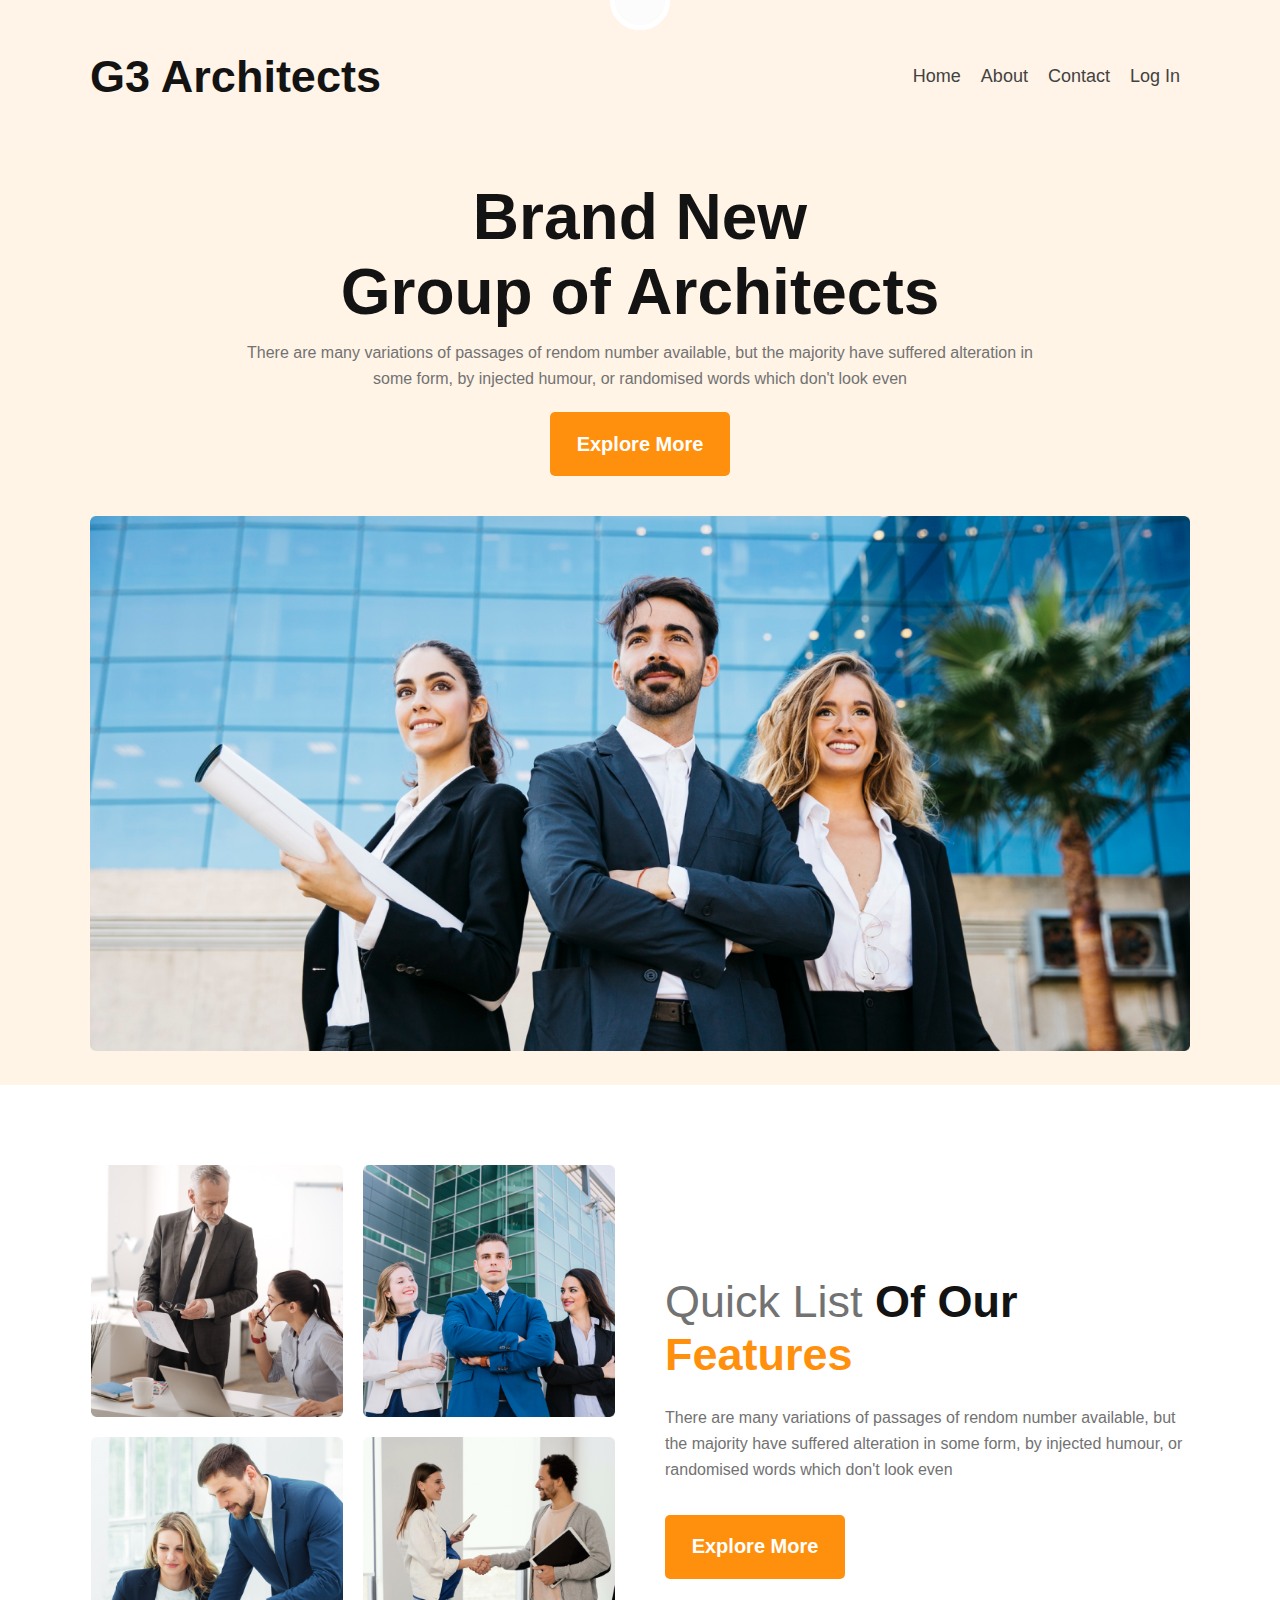
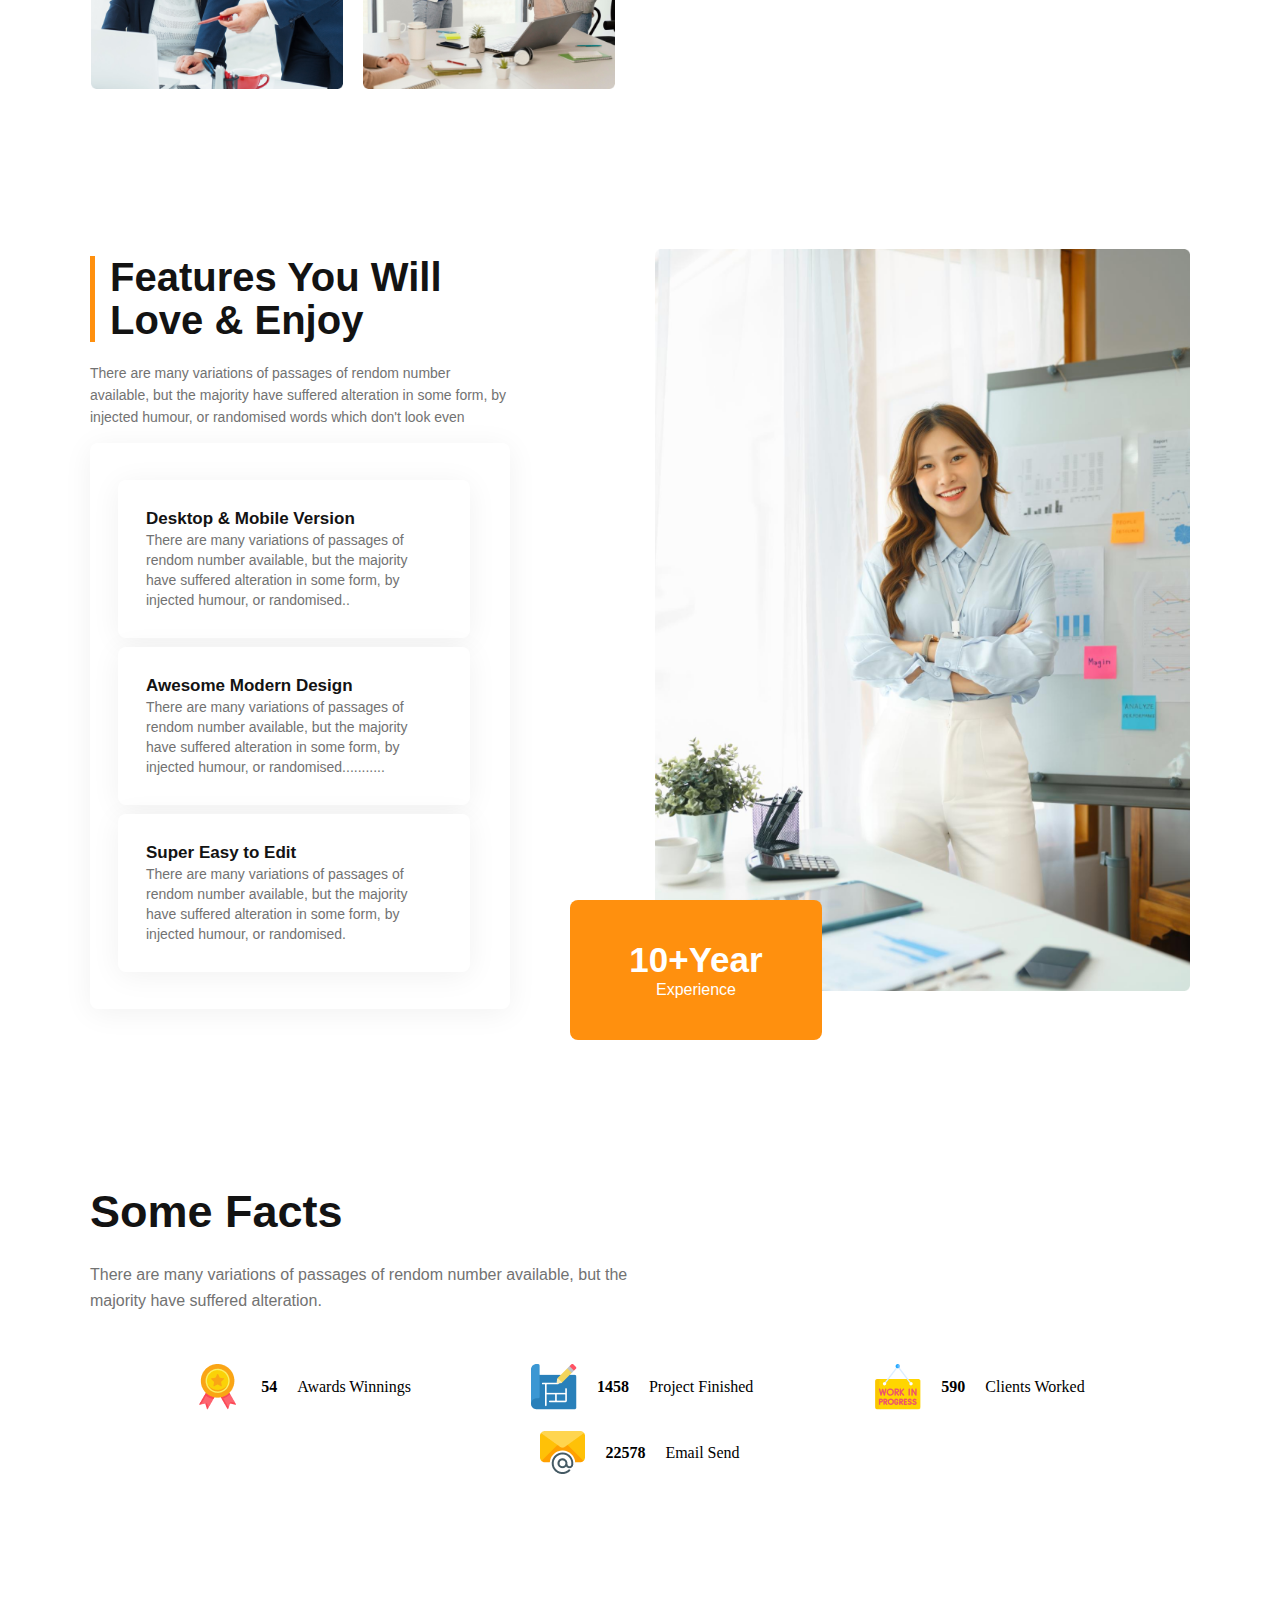
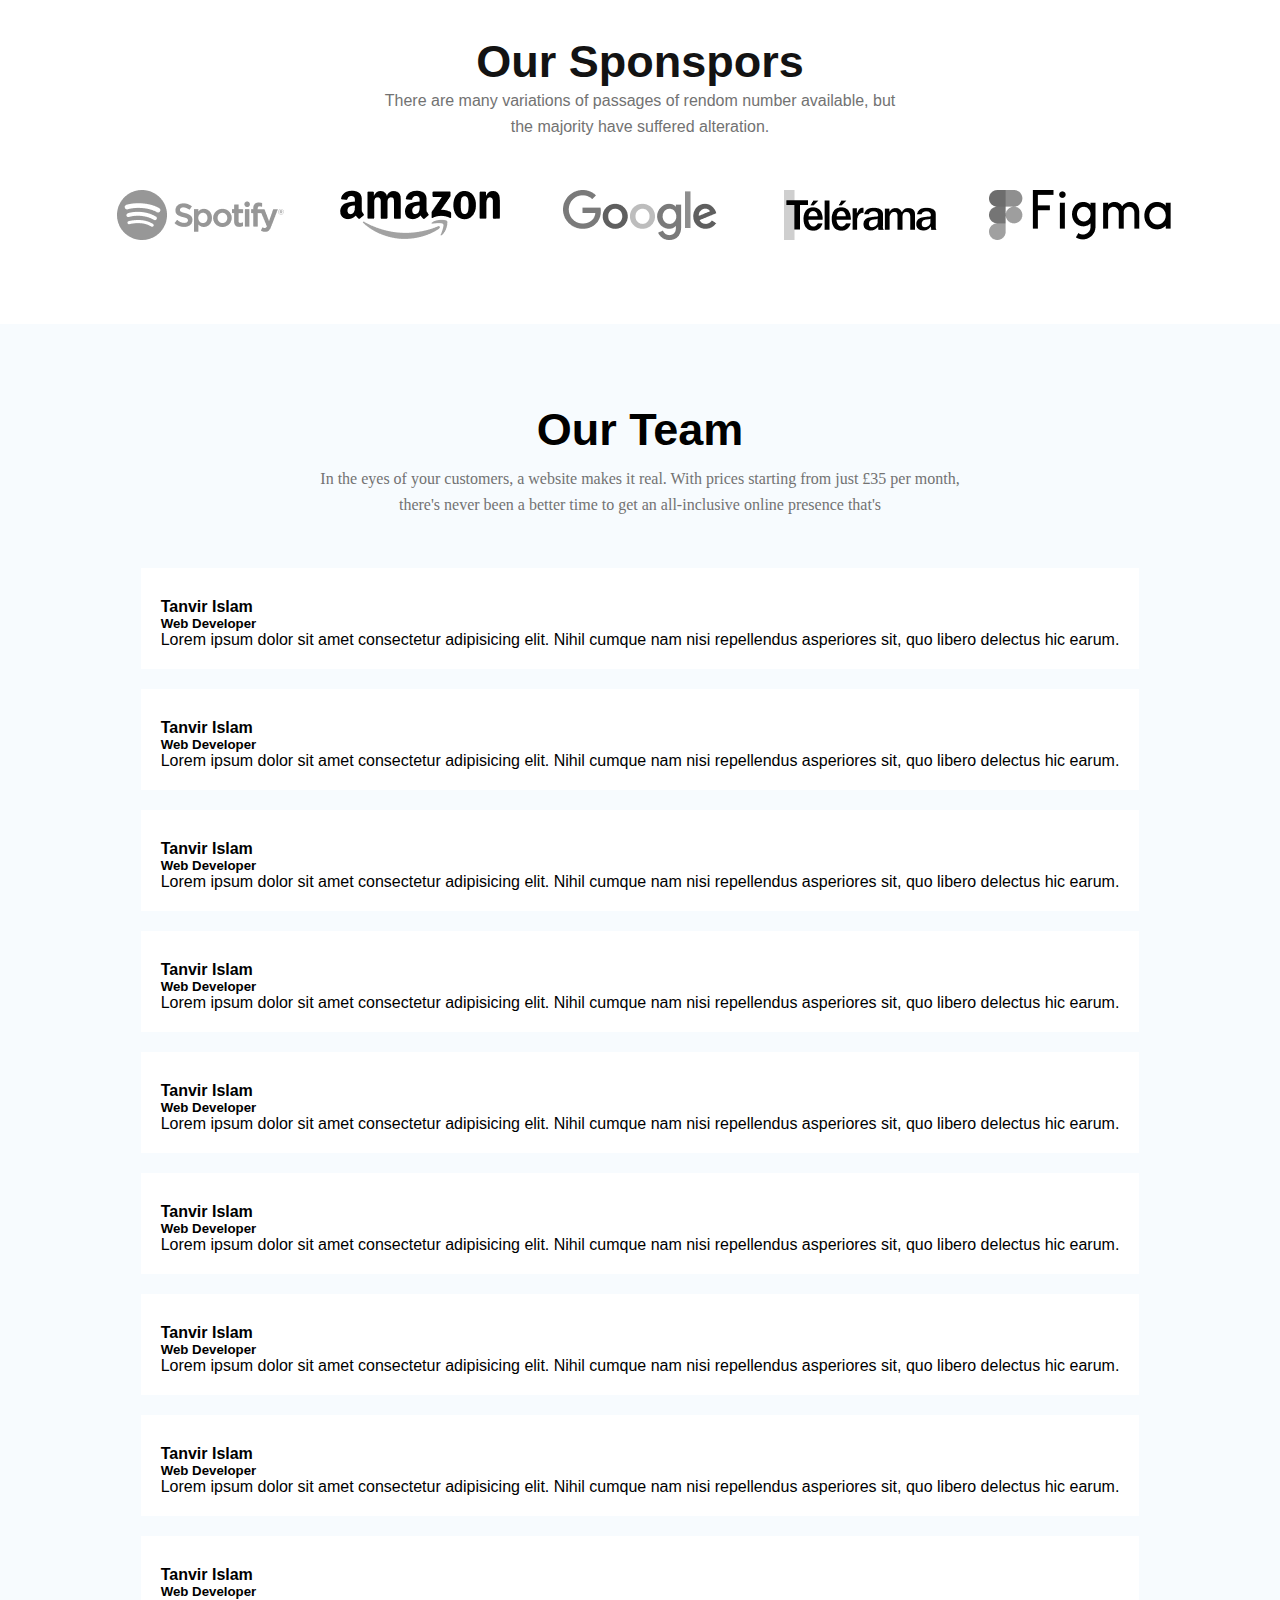
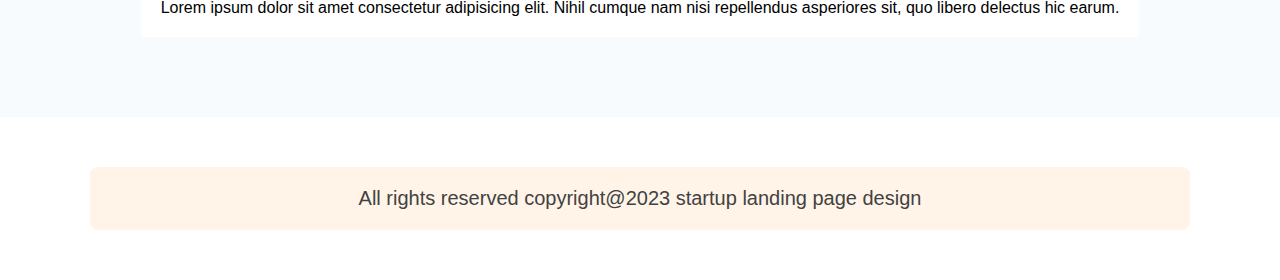
<file: index.html>
<!DOCTYPE html>
<html lang="en">
<head>
    <meta charset="UTF-8">
    <meta http-equiv="X-UA-Compatible" content="IE=edge">
    <meta name="viewport" content="width=device-width, initial-scale=1.0">
    <title>g3-architects-Tanvir</title>
    <link rel="stylesheet" href="./style/style.css">
    <link rel="shortcut icon" href="./images/4593852.png" type="image/x-icon">
</head>
<body>
    <nav>
        <div class="container">
      <div class="nav">
       <input id="nav-check" type="checkbox">
       <div class="nav-header">
       <div class="nav-title">
        G3 Architects
       </div>
       </div>
       <div class="nav-btn">
        <label for="nav-check">
            <span></span>
            <span></span>
            <span></span>
        </label>
       </div>
       <div class="nav-links">
     <a href="#">Home</a><a href="#">About</a><a href="#">Contact</a><a href="#">Log In</a>
       </div>
      </div>
        </div>
    </nav>
    <header id="header_section">
    <div class="container">
   <div class="">
 <h2>Brand New <br> Group of Architects </h2>
 <p>There are many variations of passages of rendom number available, but the majority have suffered
    alteration in <br>
    some form, by injected humour, or randomised words which don't look even</p>
    <button>Explore More</button>
    <img src="./images/banner.png" alt="">
   </div>
    </div>
    </header>
    <section id="quick_list">
    <div class="container quick_list_contents">
   <div class="ql-left">
    <div class="ql_img_card">
   <img src="./images/team1.png" alt="">
    </div>
    <div class="ql_img_card">
    <img src="./images/team2.png" alt="">
    </div>
    <div class="ql_img_card">
   <img src="./images/team3.png" alt="">
    </div>
    <div class="ql_img_card">
    <img src="./images/team4.png" alt="">
    </div>
   </div>
   <div class="ql-right">
   <h2 class="ql_title">
      <span>Quick List</span><span> Of Our</span><span><br>Features</span>
   </h2>
   <p class="ql_des">
    There are many variations of passages of rendom number available, but the majority have
    suffered alteration in some form, by injected humour, or randomised words which don't look even
   </p>
   <button class="ql_btn">Explore More</button>
   </div>
    </div>
    </section>
    <section id="features_section">
      <div class="container">
      <div class="features_contents">
      <div class="feat_left">
       <div class="feat_hadeline">
       <h2>Features You Will <br> Love & Enjoy</h2>
       <p>
        There are many variations of passages of rendom number available, but the majority have
        suffered alteration in some form, by injected humour, or randomised words which don't look
        even
    </p>
       </div>
       <div class="feat_card">
        <div class="feat_card">
      <h5>Desktop & Mobile Version</h5>
      <p>There are many variations of passages of rendom number available, but the majority have
        suffered alteration in some form, by injected humour, or randomised..</p>
       </div>
       <div class="feat_card">
        <h5>Awesome Modern Design</h5>
     <p>There are many variations of passages of rendom number available, but the majority have
        suffered alteration in some form, by injected humour, or randomised...........</p>
       </div>
       <div class="feat_card">
        <h5>Super Easy to Edit</h5>
        <p>There are many variations of passages of rendom number available, but the majority have
            suffered alteration in some form, by injected humour, or randomised.</p>
       </div>
      </div>
      </div>
      <div class="feat_right">
      <img src="./images/architect.png" alt="">
      <button>
        <span>10+Year</span> <br> <span>Experience</span>
      </button>
      </div>
      </div>
      </div>
    </section>
    <section id="some_facts">
    <div class="container">
     <div class="some_hadeline">
        <h2>Some Facts</h2>
        <p>There are many variations of passages of rendom number available, but   the <br> majority have suffered
            alteration.</p>
     </div>
      <div class="some_cards">
        <div class="some_cards">
      <img src="./images/icons/ribon.png" alt="">
      <h4>54</h4><p>Awards Winnings</p>
      </div>
      <div class="some_cards">
      <img src="./images/icons/projects.png" alt="">
      <h4>1458</h4><p>Project Finished</p>
      </div>
      <div class="some_cards">
        <img src="./images/icons/customers.png" alt="">
        <h4>590</h4> <p>Clients Worked</p>
      </div>
      <div class="some_cards">
      <img src="./images/icons/email.png" alt="">
      <h4>22578</h4><p>Email Send</p>
      </div>
    </div>
    </div>
    </section>
    <section id="our_sponspors">
   <div class="container">
  <div  class="our_spo_hadeline">
<h2> Our Sponspors</h2>
<p>There are many variations of passages of rendom number available, but <br> the majority have suffered
    alteration.</p>
  </div>
  <div class="our_sponsor_logos">
   <div class="spons_logo">
    <img src="./images/sponsors/spotify.png" alt="">
   </div>
   <div class="spons_logo">
   <img src="./images/sponsors/amazon.png" alt="">
   </div>
   <div class="spons_logo">
   <img src="./images/sponsors/google.png" alt="">
   </div>
   <div class="spons_logo">
   <img src="./images/sponsors/telerama.png" alt="">
   </div>
   <div class="spons_logo">
   <img src="./images/sponsors/figma.png" alt="">
   </div>
  </div>
   </div>
    </section>
    <section id="our_team_section">
    <div class="container">
   <div class="our_team_headline">
   <h2>Our Team</h2>
   <p>
    In the eyes of your customers, a website makes it real. With prices starting from just £35 per
    month,
    <br>
    there's never been a better time to get an all-inclusive online presence that's
</p>
   </div>
   <div class="our_team_cards">
   <div class="Our_team_card">
    <div class="our_team_img">
    <div>
        <img src="./images/14 ()-min.jpg" alt="">
    </div>
    </div>
    <div class="our_team_des">
    <h4>Tanvir Islam</h4><h5>Web Developer</h5><p>Lorem ipsum dolor sit amet consectetur adipisicing elit. Nihil cumque nam nisi repellendus asperiores sit, quo libero delectus hic earum.</p>
    </div>
   </div>
   <div class="our_team_cards">
   <div class="Our_team_card">
    <div class="our_team_img">
    <div>
        <img src="./images/14 ()-min.jpg" alt="">
    </div>
    </div>
    <div class="our_team_des">
    <h4>Tanvir Islam</h4><h5>Web Developer</h5><p>Lorem ipsum dolor sit amet consectetur adipisicing elit. Nihil cumque nam nisi repellendus asperiores sit, quo libero delectus hic earum.</p>
    </div>
   </div>
   <div class="our_team_cards">
   <div class="Our_team_card">
    <div class="our_team_img">
    <div>
        <img src="./images/14 ()-min.jpg" alt="">
    </div>
    </div>
    <div class="our_team_des">
    <h4>Tanvir Islam</h4><h5>Web Developer</h5><p>Lorem ipsum dolor sit amet consectetur adipisicing elit. Nihil cumque nam nisi repellendus asperiores sit, quo libero delectus hic earum.</p>
    </div>
   </div>
   <div class="our_team_cards">
   <div class="Our_team_card">
    <div class="our_team_img">
    <div>
        <img src="./images/14 ()-min.jpg" alt="">
    </div>
    </div>
    <div class="our_team_des">
    <h4>Tanvir Islam</h4><h5>Web Developer</h5><p>Lorem ipsum dolor sit amet consectetur adipisicing elit. Nihil cumque nam nisi repellendus asperiores sit, quo libero delectus hic earum.</p>
    </div>
   </div>
   <div class="our_team_cards">
   <div class="Our_team_card">
    <div class="our_team_img">
    <div>
        <img src="./images/14 ()-min.jpg" alt="">
    </div>
    </div>
    <div class="our_team_des">
    <h4>Tanvir Islam</h4><h5>Web Developer</h5><p>Lorem ipsum dolor sit amet consectetur adipisicing elit. Nihil cumque nam nisi repellendus asperiores sit, quo libero delectus hic earum.</p>
    </div>
   </div>
   <div class="our_team_cards">
   <div class="Our_team_card">
    <div class="our_team_img">
    <div>
        <img src="./images/14 ()-min.jpg" alt="">
    </div>
    </div>
    <div class="our_team_des">
    <h4>Tanvir Islam</h4><h5>Web Developer</h5><p>Lorem ipsum dolor sit amet consectetur adipisicing elit. Nihil cumque nam nisi repellendus asperiores sit, quo libero delectus hic earum.</p>
    </div>
   </div>
   <div class="our_team_cards">
   <div class="Our_team_card">
    <div class="our_team_img">
    <div>
        <img src="./images/14 ()-min.jpg" alt="">
    </div>
    </div>
    <div class="our_team_des">
    <h4>Tanvir Islam</h4><h5>Web Developer</h5><p>Lorem ipsum dolor sit amet consectetur adipisicing elit. Nihil cumque nam nisi repellendus asperiores sit, quo libero delectus hic earum.</p>
    </div>
   </div>
   <div class="our_team_cards">
   <div class="Our_team_card">
    <div class="our_team_img">
    <div>
        <img src="./images/14 ()-min.jpg" alt="">
    </div>
    </div>
    <div class="our_team_des">
    <h4>Tanvir Islam</h4><h5>Web Developer</h5><p>Lorem ipsum dolor sit amet consectetur adipisicing elit. Nihil cumque nam nisi repellendus asperiores sit, quo libero delectus hic earum.</p>
    </div>
   </div>
   <div class="our_team_cards">
   <div class="Our_team_card">
    <div class="our_team_img">
    <div>
        <img src="./images/14 ()-min.jpg" alt="">
    </div>
    </div>
    <div class="our_team_des">
    <h4>Tanvir Islam</h4><h5>Web Developer</h5><p>Lorem ipsum dolor sit amet consectetur adipisicing elit. Nihil cumque nam nisi repellendus asperiores sit, quo libero delectus hic earum.</p>
    </div>
   </div>
   </div>
    </div>
    </section>
    <footer>
        <div class="container">
      <p>All rights reserved copyright@2023 startup landing page design</p>
        </div>
    </footer>
</body>
</html>
</file>
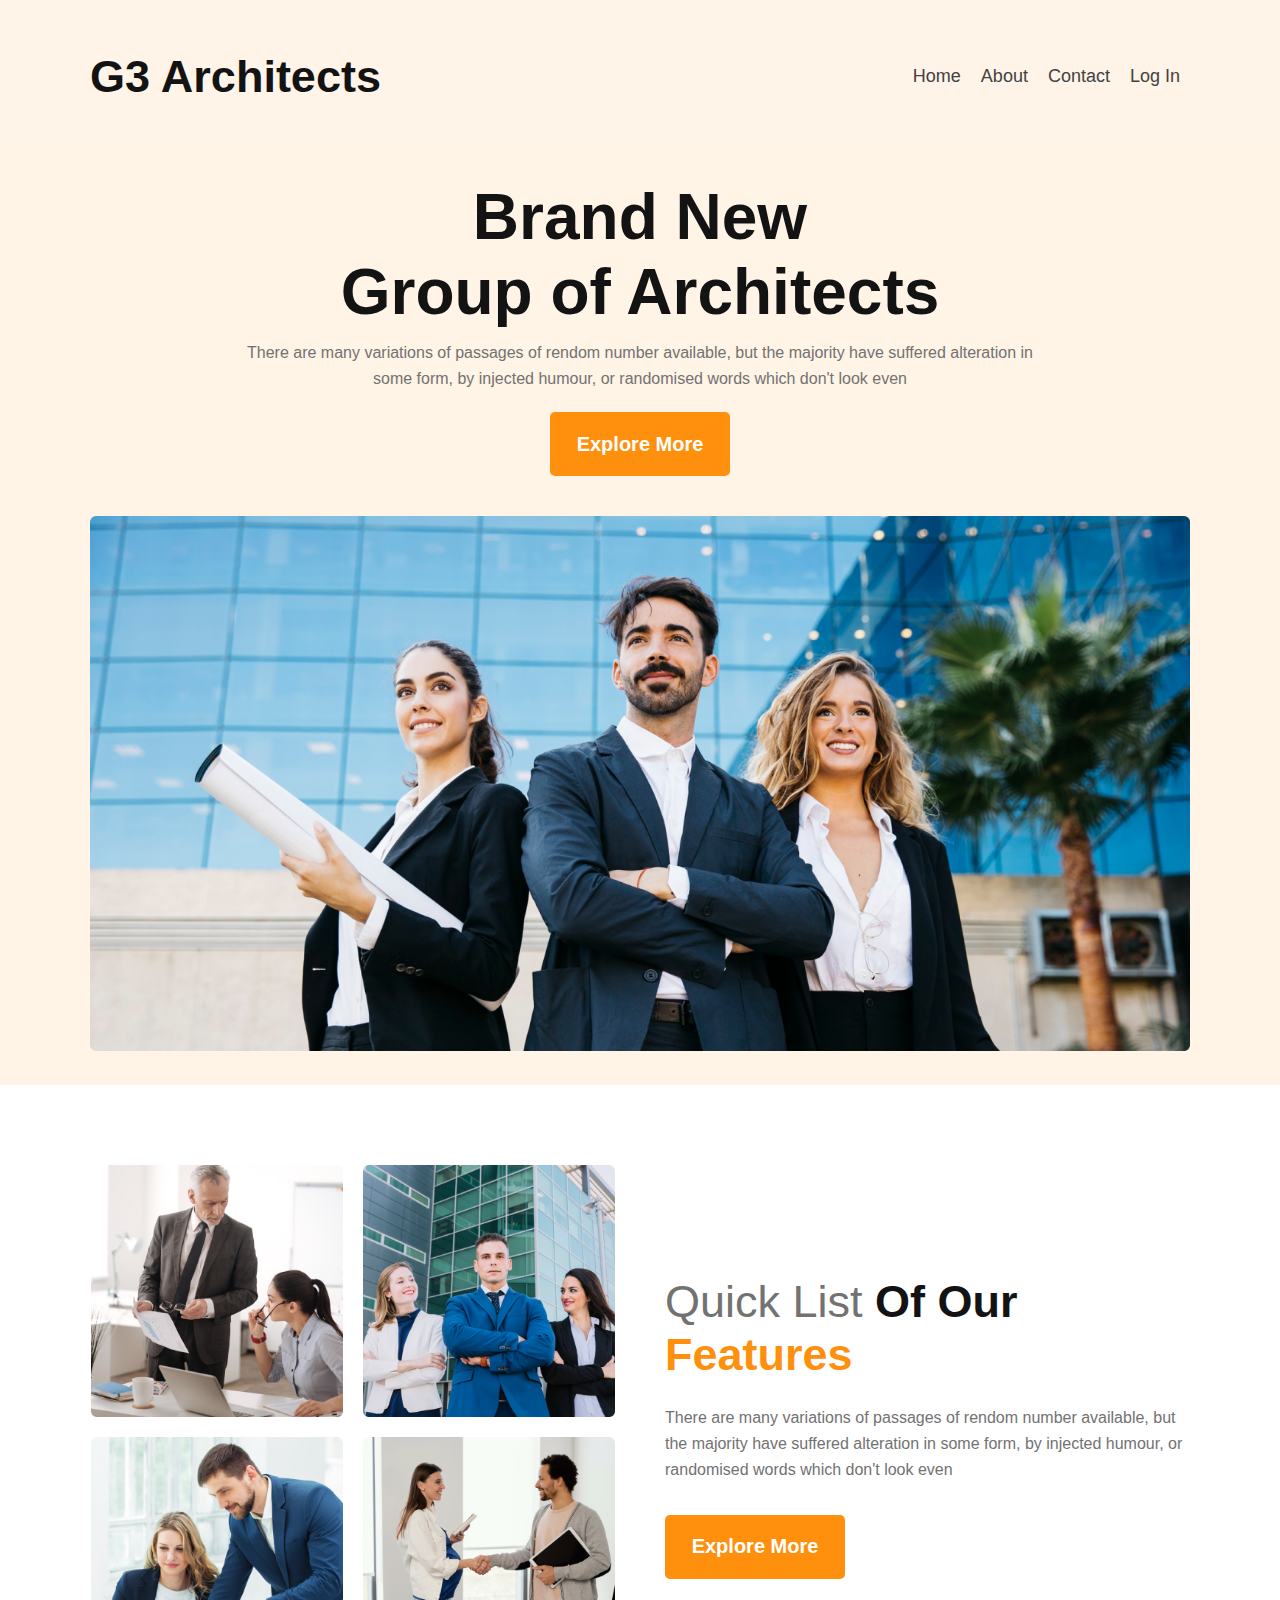
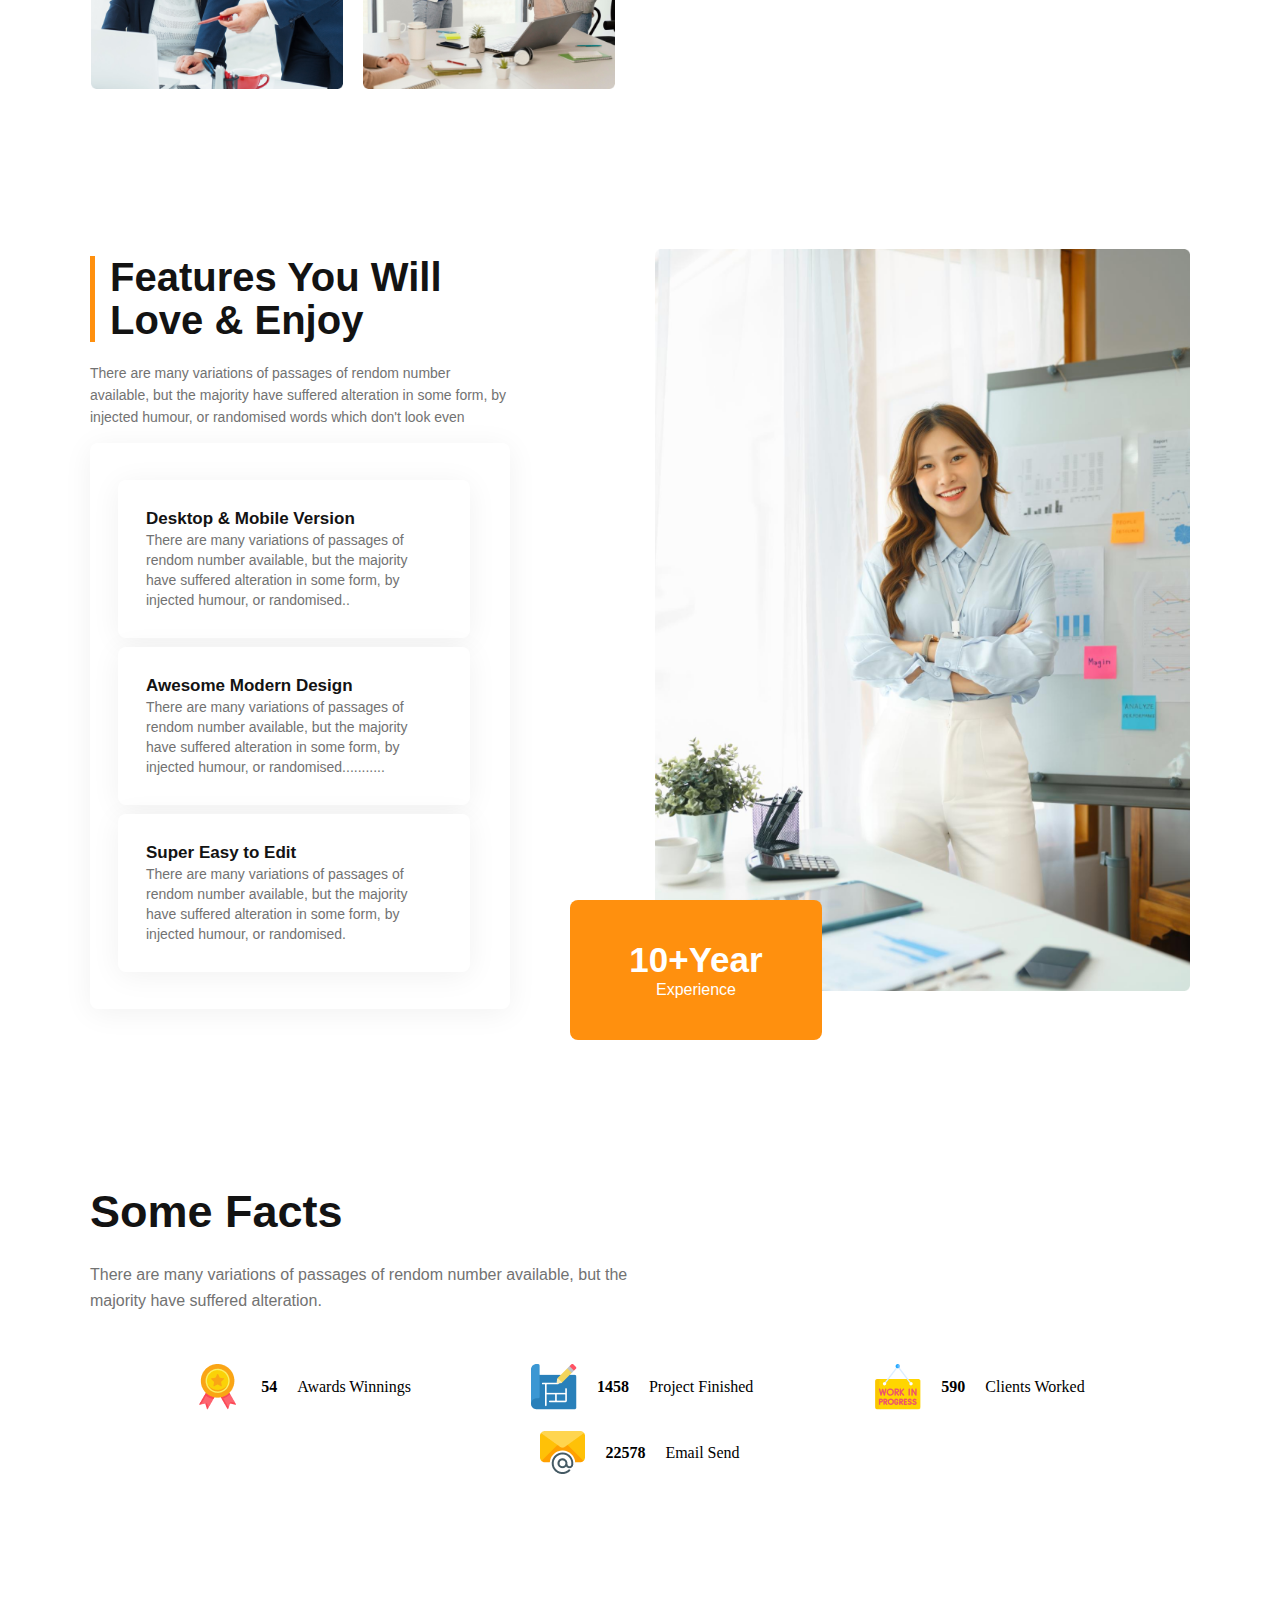
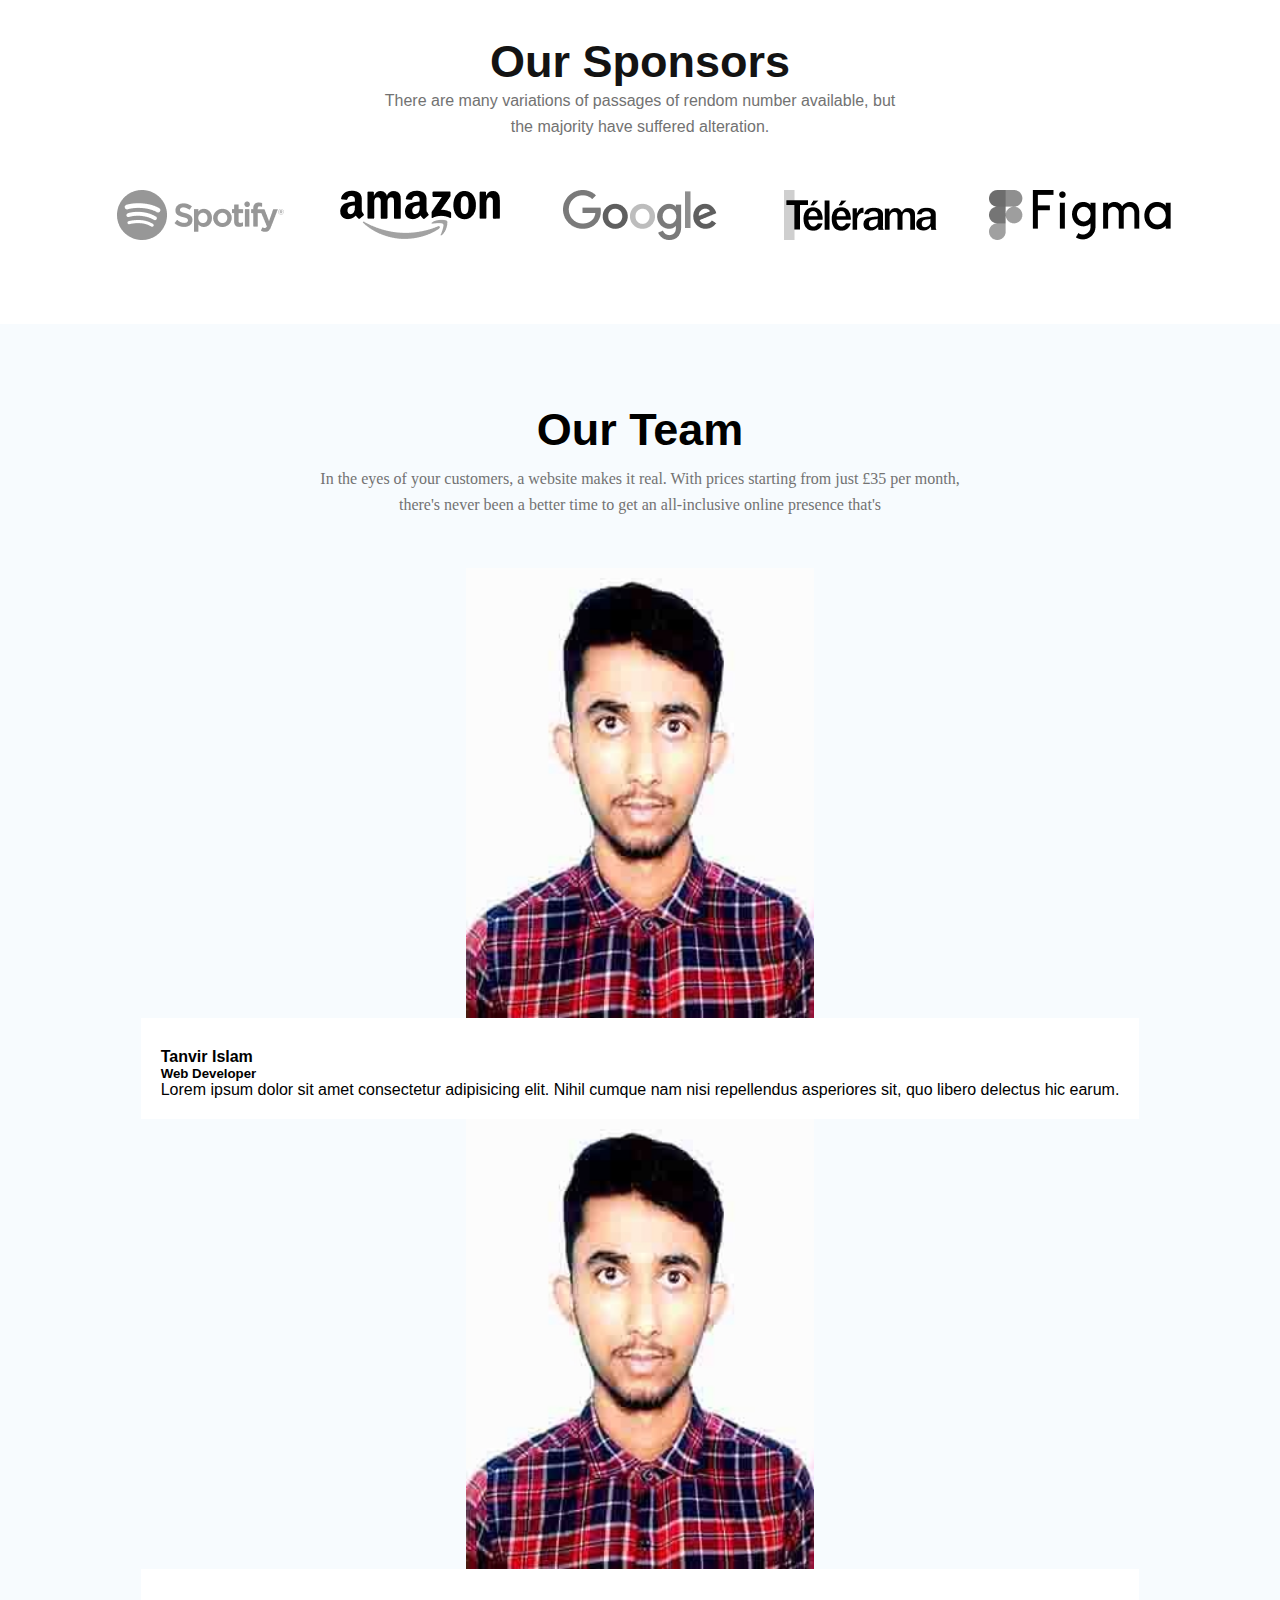
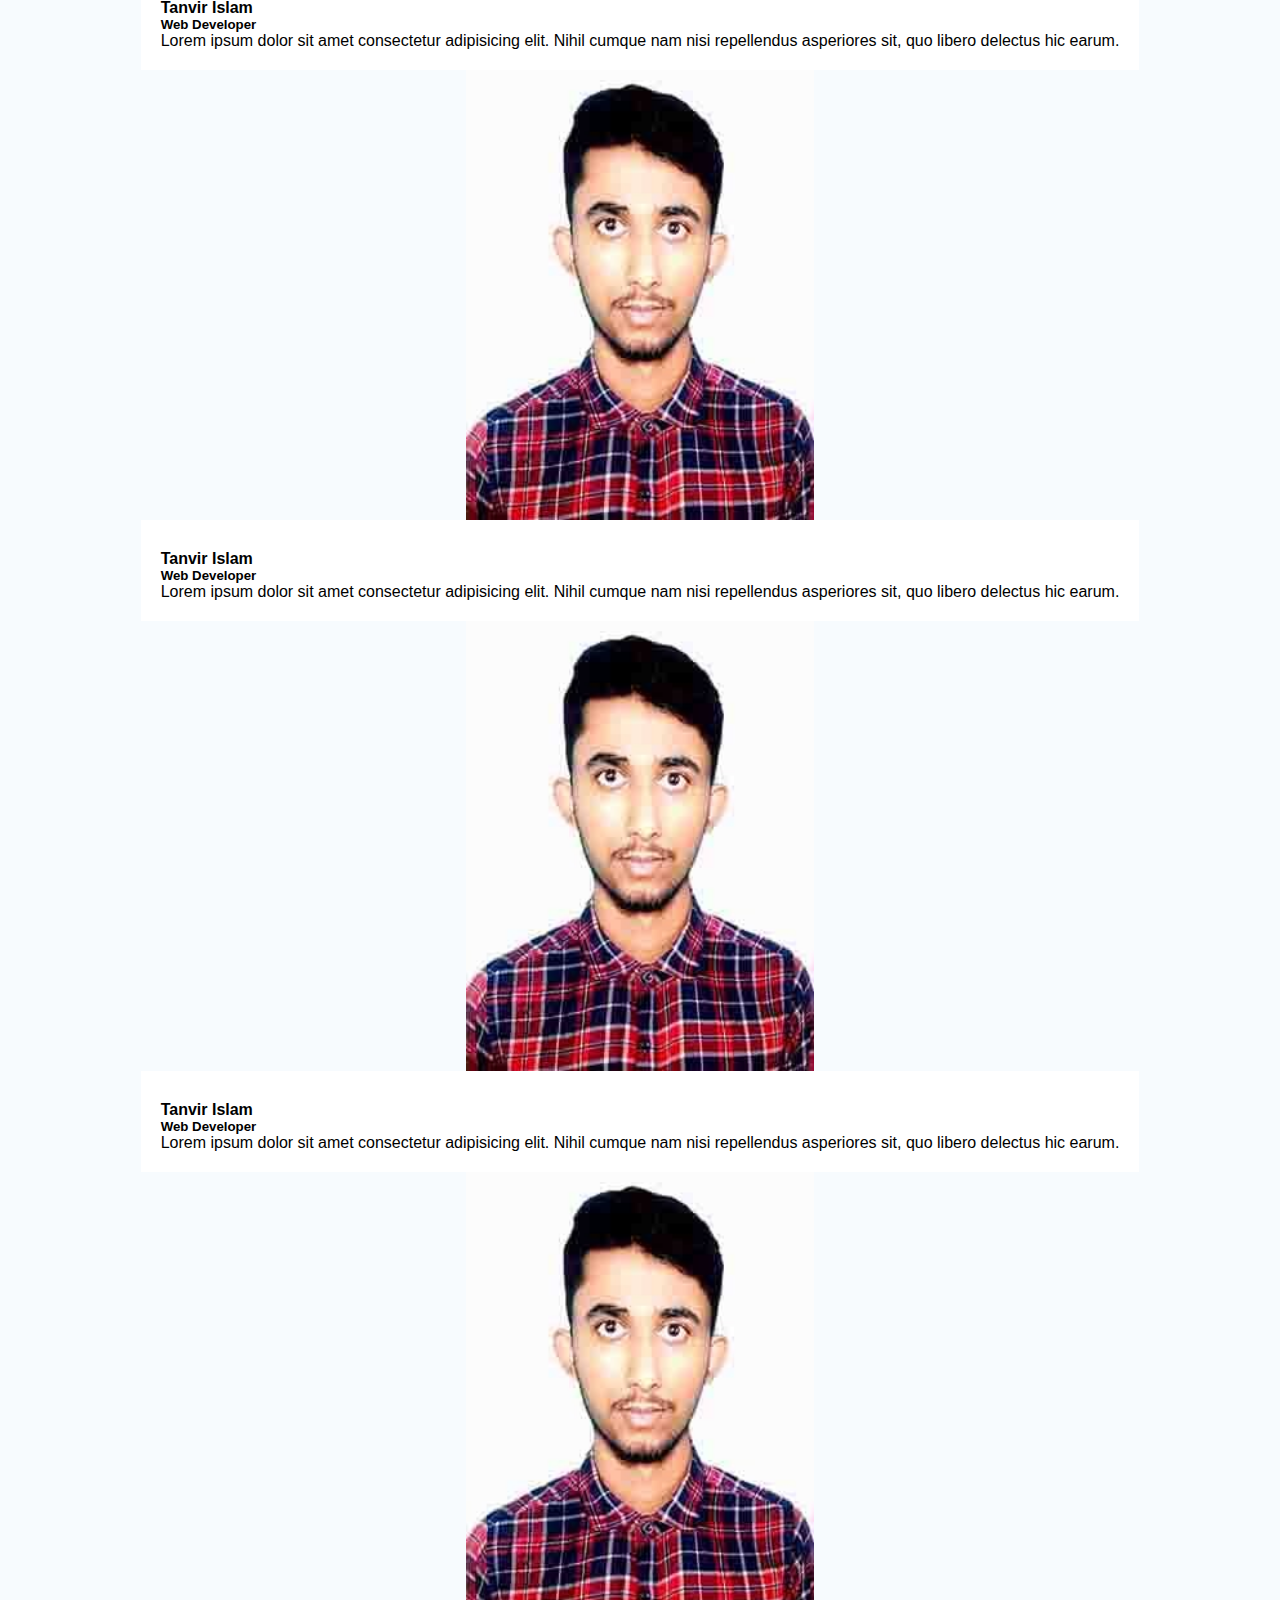
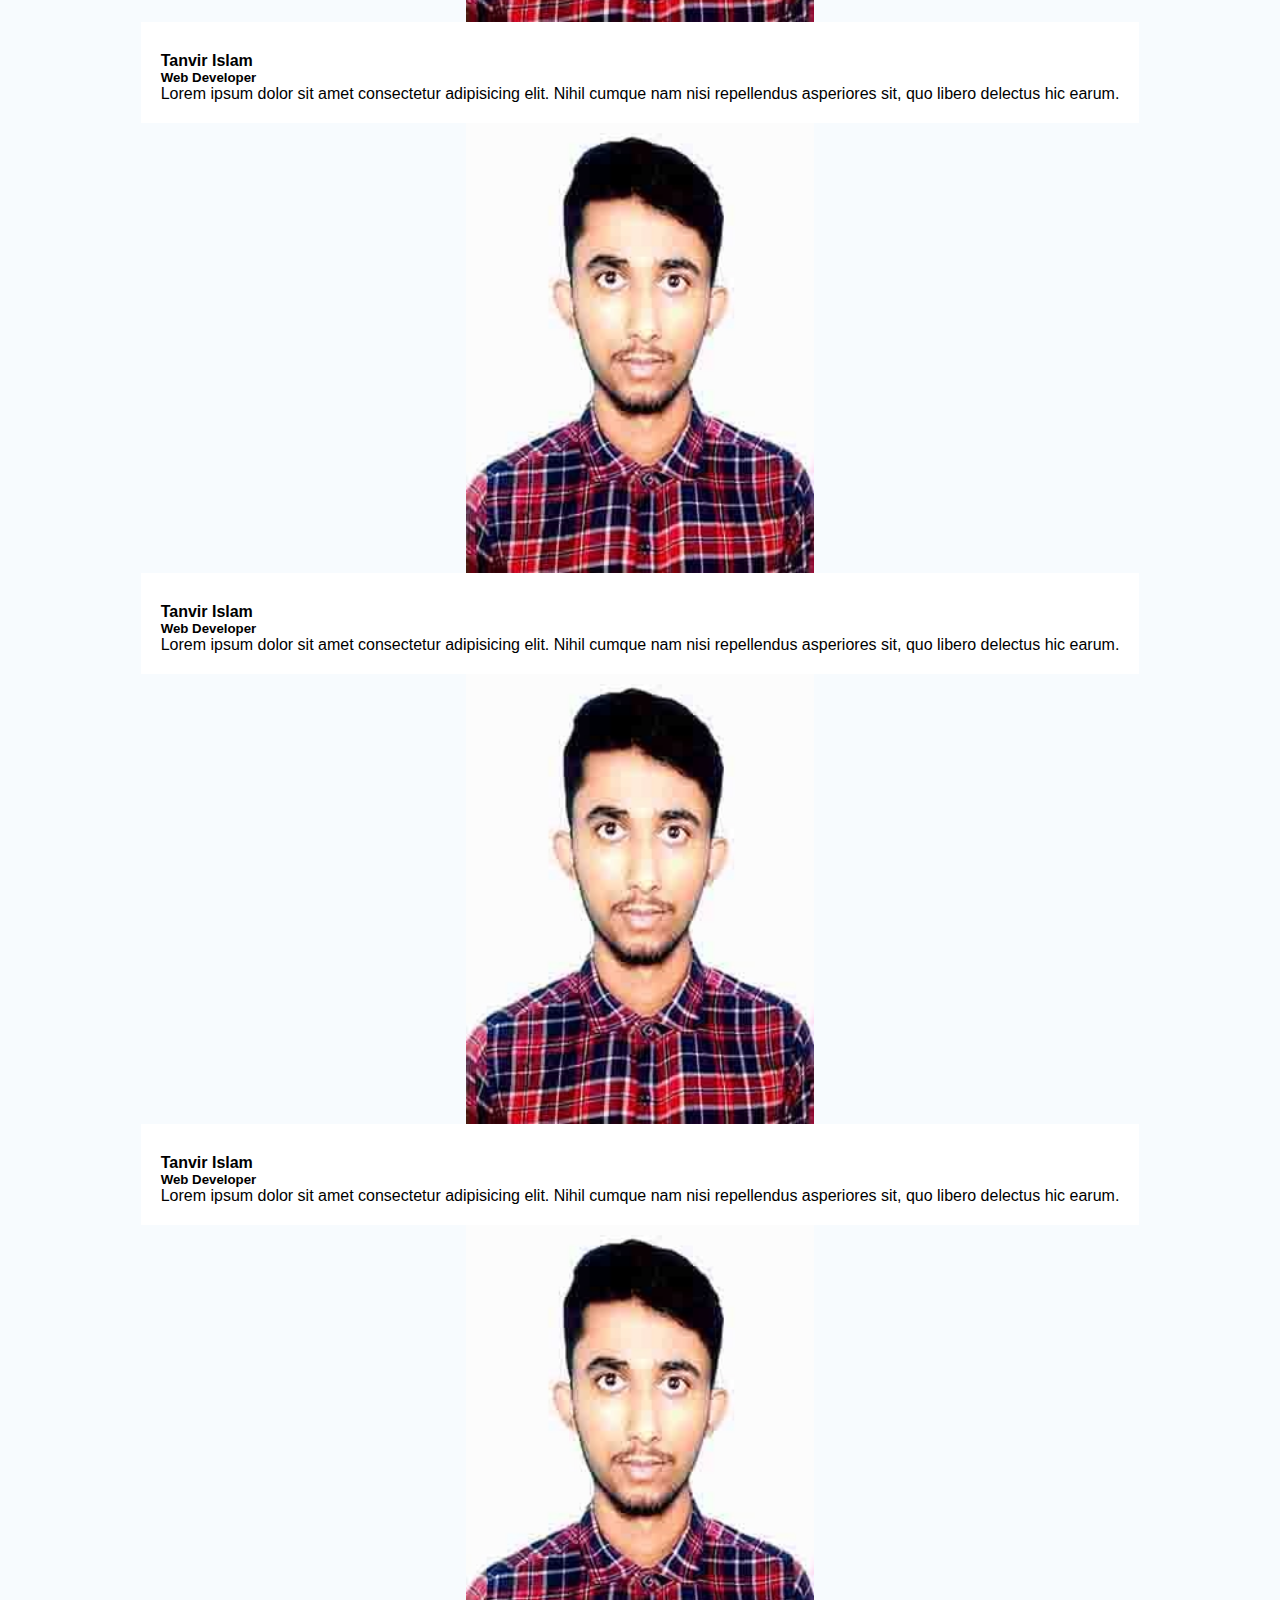
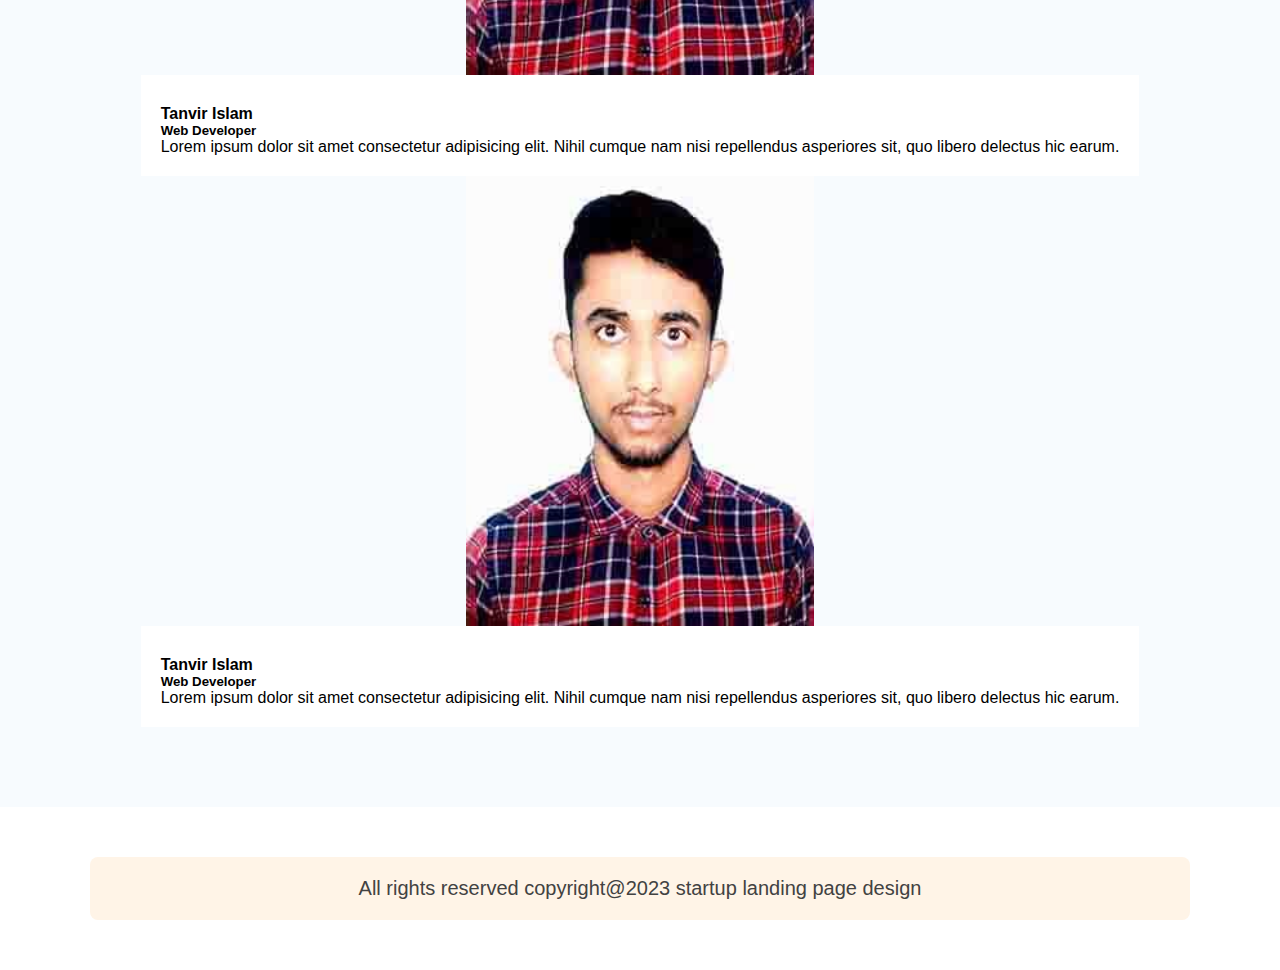
<file: g3-architects-Tanvir/index.html>
<!DOCTYPE html>
<html lang="en">
<head>
    <meta charset="UTF-8">
    <meta http-equiv="X-UA-Compatible" content="IE=edge">
    <meta name="viewport" content="width=device-width, initial-scale=1.0">
    <title>g3-architects-Tanvir</title>
    <link rel="stylesheet" href="./style/style.css">
    <link rel="shortcut icon" href="./images/4593852.png" type="image/x-icon">
</head>
<body>
    <nav>
        <div class="container">
      <div class="nav">
       <input id="nav-check" type="checkbox">
       <div class="nav-header">
       <div class="nav-title">
        G3 Architects
       </div>
       </div>
       <div class="nav-btn">
        <label for="nav-check">
            <span></span>
            <span></span>
            <span></span>
        </label>
       </div>
       <div class="nav-links">
     <a href="#">Home</a><a href="#">About</a><a href="#">Contact</a><a href="#">Log In</a>
       </div>
      </div>
        </div>
    </nav>
    <header id="header_section">
    <div class="container">
   <div class="">
 <h2>Brand New <br> Group of Architects </h2>
 <p>There are many variations of passages of rendom number available, but the majority have suffered
    alteration in <br>
    some form, by injected humour, or randomised words which don't look even</p>
    <button>Explore More</button>
    <img src="./images/img/banner.png" alt="">
   </div>
    </div>
    </header>
    <section id="quick_list">
    <div class="container quick_list_contents">
   <div class="ql-left">
    <div class="ql_img_card">
   <img src="./images/img/team1.png" alt="">
    </div>
    <div class="ql_img_card">
    <img src="./images/img/team2.png" alt="">
    </div>
    <div class="ql_img_card">
   <img src="./images/img/team3.png" alt="">
    </div>
    <div class="ql_img_card">
    <img src="./images/img/team4.png" alt="">
    </div>
   </div>
   <div class="ql-right">
   <h2 class="ql_title">
      <span>Quick List</span><span> Of Our</span><span><br>Features</span>
   </h2>
   <p class="ql_des">
    There are many variations of passages of rendom number available, but the majority have
    suffered alteration in some form, by injected humour, or randomised words which don't look even
   </p>
   <button class="ql_btn">Explore More</button>
   </div>
    </div>
    </section>
    <section id="features_section">
      <div class="container">
      <div class="features_contents">
      <div class="feat_left">
       <div class="feat_hadeline">
       <h2>Features You Will <br> Love & Enjoy</h2>
       <p>
        There are many variations of passages of rendom number available, but the majority have
        suffered alteration in some form, by injected humour, or randomised words which don't look
        even
    </p>
       </div>
       <div class="feat_card">
        <div class="feat_card">
      <h5>Desktop & Mobile Version</h5>
      <p>There are many variations of passages of rendom number available, but the majority have
        suffered alteration in some form, by injected humour, or randomised..</p>
       </div>
       <div class="feat_card">
        <h5>Awesome Modern Design</h5>
     <p>There are many variations of passages of rendom number available, but the majority have
        suffered alteration in some form, by injected humour, or randomised...........</p>
       </div>
       <div class="feat_card">
        <h5>Super Easy to Edit</h5>
        <p>There are many variations of passages of rendom number available, but the majority have
            suffered alteration in some form, by injected humour, or randomised.</p>
       </div>
      </div>
      </div>
      <div class="feat_right">
      <img src="./images/img/architect.png" alt="">
      <button>
        <span>10+Year</span> <br> <span>Experience</span>
      </button>
      </div>
      </div>
      </div>
    </section>
    <section id="some_facts">
    <div class="container">
     <div class="some_hadeline">
        <h2>Some Facts</h2>
        <p>There are many variations of passages of rendom number available, but   the <br> majority have suffered
            alteration.</p>
     </div>
      <div class="some_cards">
        <div class="some_cards">
      <img src="./images/icons/ribon.png" alt="">
      <h4>54</h4><p>Awards Winnings</p>
      </div>
      <div class="some_cards">
      <img src="./images/icons/projects.png" alt="">
      <h4>1458</h4><p>Project Finished</p>
      </div>
      <div class="some_cards">
        <img src="./images/icons/customers.png" alt="">
        <h4>590</h4> <p>Clients Worked</p>
      </div>
      <div class="some_cards">
      <img src="./images/icons/email.png" alt="">
      <h4>22578</h4><p>Email Send</p>
      </div>
    </div>
    </div>
    </section>
    <section id="our_sponspors">
   <div class="container">
  <div  class="our_spo_hadeline">
<h2> Our Sponsors</h2>
<p>There are many variations of passages of rendom number available, but <br> the majority have suffered
    alteration.</p>
  </div>
  <div class="our_sponsor_logos">
   <div class="spons_logo">
    <img src="./images/sponsors/spotify.png" alt="">
   </div>
   <div class="spons_logo">
   <img src="./images/sponsors/amazon.png" alt="">
   </div>
   <div class="spons_logo">
   <img src="./images/sponsors/google.png" alt="">
   </div>
   <div class="spons_logo">
   <img src="./images/sponsors/telerama.png" alt="">
   </div>
   <div class="spons_logo">
   <img src="./images/sponsors/figma.png" alt="">
   </div>
  </div>
   </div>
    </section>

    <section id="our_team_section">

    <div class="container">
<!-- ------- -->
   <div class="our_team_headline">
   <h2>Our Team</h2>
   <p>
    In the eyes of your customers, a website makes it real. With prices starting from just £35 per
    month,
    <br>
    there's never been a better time to get an all-inclusive online presence that's
</p>
   </div>
   <!-- ----- -->
   <div class="our_team_cards">
   <div class="Our_team_card">
    <div class="our_team_img">
      <img src="./images/img/14 ()-min.jpg" alt="" >
    </div>
    <div class="our_team_des">
    <h4>Tanvir Islam</h4><h5>Web Developer</h5><p>Lorem ipsum dolor sit amet consectetur adipisicing elit. Nihil cumque nam nisi repellendus asperiores sit, quo libero delectus hic earum.</p>
    </div>
   </div>
   </div>

   <div class="our_team_cards">
    <div class="Our_team_card">
     <div class="our_team_img">
       <img src="./images/img/14 ()-min.jpg" alt="" >
     </div>
     <div class="our_team_des">
     <h4>Tanvir Islam</h4><h5>Web Developer</h5><p>Lorem ipsum dolor sit amet consectetur adipisicing elit. Nihil cumque nam nisi repellendus asperiores sit, quo libero delectus hic earum.</p>
     </div>
    </div>
    </div>

    <div class="our_team_cards">
      <div class="Our_team_card">
       <div class="our_team_img">
         <img src="./images/img/14 ()-min.jpg" alt="" >
       </div>
       <div class="our_team_des">
       <h4>Tanvir Islam</h4><h5>Web Developer</h5><p>Lorem ipsum dolor sit amet consectetur adipisicing elit. Nihil cumque nam nisi repellendus asperiores sit, quo libero delectus hic earum.</p>
       </div>
      </div>
      </div>

      <div class="our_team_cards">
        <div class="Our_team_card">
         <div class="our_team_img">
           <img src="./images/img/14 ()-min.jpg" alt="" >
         </div>
         <div class="our_team_des">
         <h4>Tanvir Islam</h4><h5>Web Developer</h5><p>Lorem ipsum dolor sit amet consectetur adipisicing elit. Nihil cumque nam nisi repellendus asperiores sit, quo libero delectus hic earum.</p>
         </div>
        </div>
        </div>

        <div class="our_team_cards">
          <div class="Our_team_card">
           <div class="our_team_img">
             <img src="./images/img/14 ()-min.jpg" alt="" >
           </div>
           <div class="our_team_des">
           <h4>Tanvir Islam</h4><h5>Web Developer</h5><p>Lorem ipsum dolor sit amet consectetur adipisicing elit. Nihil cumque nam nisi repellendus asperiores sit, quo libero delectus hic earum.</p>
           </div>
          </div>
          </div>

          <div class="our_team_cards">
            <div class="Our_team_card">
             <div class="our_team_img">
               <img src="./images/img/14 ()-min.jpg" alt="" >
             </div>
             <div class="our_team_des">
             <h4>Tanvir Islam</h4><h5>Web Developer</h5><p>Lorem ipsum dolor sit amet consectetur adipisicing elit. Nihil cumque nam nisi repellendus asperiores sit, quo libero delectus hic earum.</p>
             </div>
            </div>
            </div>

            <div class="our_team_cards">
              <div class="Our_team_card">
               <div class="our_team_img">
                 <img src="./images/img/14 ()-min.jpg" alt="" >
               </div>
               <div class="our_team_des">
               <h4>Tanvir Islam</h4><h5>Web Developer</h5><p>Lorem ipsum dolor sit amet consectetur adipisicing elit. Nihil cumque nam nisi repellendus asperiores sit, quo libero delectus hic earum.</p>
               </div>
              </div>
              </div>

              <div class="our_team_cards">
                <div class="Our_team_card">
                 <div class="our_team_img">
                   <img src="./images/img/14 ()-min.jpg" alt="" >
                 </div>
                 <div class="our_team_des">
                 <h4>Tanvir Islam</h4><h5>Web Developer</h5><p>Lorem ipsum dolor sit amet consectetur adipisicing elit. Nihil cumque nam nisi repellendus asperiores sit, quo libero delectus hic earum.</p>
                 </div>
                </div>
                </div>
                <div class="our_team_cards">
                  <div class="Our_team_card">
                   <div class="our_team_img">
                     <img src="./images/img/14 ()-min.jpg" alt="" >
                   </div>
                   <div class="our_team_des">
                   <h4>Tanvir Islam</h4><h5>Web Developer</h5><p>Lorem ipsum dolor sit amet consectetur adipisicing elit. Nihil cumque nam nisi repellendus asperiores sit, quo libero delectus hic earum.</p>
                   </div>
                  </div>
                  </div>
    </section>
    <footer>
        <div class="container">
      <p>All rights reserved copyright@2023 startup landing page design</p>
        </div>
    </footer>
</body>
</html>
</file>
<file: style/style.css>
/* base css part start  */
* {
    padding: 0px;
    margin: 0px;
}

/* fonts links start */
/* font-family: 'Work Sans', sans-serif; */
@import url('https://fonts.googleapis.com/css2?family=Work+Sans:ital,wght@0,100;0,200;0,300;0,400;0,500;0,600;0,700;0,800;0,900;1,100;1,200;1,300;1,400;1,500;1,600;1,700;1,800;1,900&display=swap');
/* font-family: 'Poppins', sans-serif; */
@import url('https://fonts.googleapis.com/css2?family=Poppins:ital,wght@0,100;0,200;0,300;0,400;0,500;0,600;0,700;0,800;0,900;1,100;1,200;1,300;1,400;1,500;1,600;1,700;1,800;1,900&display=swap');
/* font-family: 'Roboto', sans-serif; */
@import url('https://fonts.googleapis.com/css2?family=Roboto:ital,wght@0,100;0,300;0,400;0,500;0,700;0,900;1,100;1,300;1,400;1,700;1,900&display=swap');

/* fonts links end */

.container {
    max-width: 1100px;
    margin: 0 auto;
    height: 100%;
    z-index: auto;
    position: static;
}

/* base css part end  */



/* navbar css style start  */
* {
    box-sizing: border-box;
}

body {
    margin: 0px;
    font-family: 'segoe ui';
}

nav {
    background-color: #FFF4E7;
    padding: 50px 0px;
}

.nav {
    height: 50px;
    width: 100%;
    position: relative;
}

.nav>.nav-header {
    display: inline;
}

.nav>.nav-header>.nav-title {
    display: inline-block;
    font-family: 'Work Sans', sans-serif;
    font-style: normal;
    font-weight: 700;
    font-size: 45px;
    line-height: 53px;
    /* identical to box height */

    text-align: center;

    /* Dark 01 */

    color: #131313;
}

.nav>.nav-btn {
    display: none;
}

.nav>.nav-links {
    display: inline;
    float: right;
    font-size: 18px;
}

.nav>.nav-links>a {
    display: inline-block;
    padding: 13px 10px 13px 10px;
    text-decoration: none;

    font-family: 'Work Sans', sans-serif;
    font-style: normal;
    font-weight: 500;
    font-size: 18px;
    line-height: 26px;
    text-align: center;
    color: #424242;
}

.nav>.nav-links>a:hover {
    background-color: rgba(0, 0, 0, 0.3);
}

.nav>#nav-check {
    display: none;
}

/* navbar media quary section start */
@media (max-width:600px) {

    nav {
        padding: 20px 0px;
    }

    .nav>.nav-header>.nav-title {
        display: inline-block;
        font-size: 25px;
        padding: 0px 10px;
    }

    .nav>.nav-btn {
        display: inline-block;
        position: absolute;
        right: 0px;
        top: 0px;
    }

    .nav>.nav-btn>label {
        display: inline-block;
        width: 50px;
        height: 50px;
        padding: 13px;
    }

    .nav>.nav-btn>label:hover,
    .nav #nav-check:checked~.nav-btn>label {
        background-color: #FF900E;
    }

    .nav>.nav-btn>label>span {
        display: block;
        width: 25px;
        height: 10px;
        border-top: 2px solid gray;
    }

    .nav>.nav-links {
        position: absolute;
        display: block;
        width: 100%;
        background-color: #FF900E;
        height: 0px;
        transition: all 0.3s ease-in;
        overflow-y: hidden;
        top: 50px;
        left: 0px;
    }

    .nav>.nav-links>a {
        display: block;
        width: 100%;
        color: white;
    }

    .nav>#nav-check:not(:checked)~.nav-links {
        height: 0px;
    }

    .nav>#nav-check:checked~.nav-links {
        height: calc(100vh - 50px);
        overflow-y: auto;
    }
}

/* navbar css style end  */
/* =========================================================================== */


/* =========================================================================== */
/* header css style start  */

#header_section {
    padding: 30px 0px;
    text-align: center;
    background: rgba(255, 144, 14, 0.1);
}

#header_section h2 {
    font-family: 'Work Sans', sans-serif;
    font-style: normal;
    font-weight: 700;
    font-size: 64px;
    line-height: 75px;
    text-align: center;
    color: #131313;
    margin-bottom: 10px;
}

#header_section p {
    font-family: 'Work Sans', sans-serif;
    font-style: normal;
    font-weight: 400;
    font-size: 16px;
    line-height: 26px;
    margin-bottom: 20px;
    text-align: center;

    /* Dark 03 */

    color: #727272;
}

#header_section button {
    width: 180px;
    height: 64px;
    font-family: 'Work Sans', sans-serif;
    font-style: normal;
    font-weight: 600;
    font-size: 20px;
    line-height: 23px;
    text-align: center;

    background: #FF900E;
    color: #FFFFFF;
    border: none;
    cursor: pointer;
    border-radius: 5px;
    margin-bottom: 40px;
}

#header_section img {
    max-width: 100%;
}


@media (max-width:600px) {
    #header_section {
        padding: 10px 0px;
    }

    #header_section h2 {
        line-height: normal;
        font-size: 24px;
        margin-bottom: 10px;
    }

    #header_section p {
        font-size: 15px;
        margin-bottom: 15px;
        line-height: 22px;
    }

    #header_section p br {
        display: none;
    }

    #header_section button {
        width: 140px;
        height: 44px;
        font-weight: 600;
        font-size: 15px;
        margin-bottom: 15px;
    }
}

/* header css style end  */
/* =========================================================================== */



/* =========================================================================== */
/* Quick list css style start  */

#quick_list {
    padding: 80px 0px;
}

.quick_list_contents {
    display: flex;
    justify-content: center;
    align-items: center;
    gap: 50px;
}

.ql-left {
    width: 50%;
    /* border: 2px solid red; */

    display: flex;
    flex-wrap: wrap;
    justify-content: center;
    align-items: center;
    gap: 20px;
}

.ql_img_card {
    /* border: 2px solid green; */
    display: flex;
    width: 48%;
}

.ql_img_card img {
    width: 100%;
}

.ql-right {
    width: 50%;
}

.ql-right h2 {
    font-family: 'Work Sans', sans-serif;
    font-style: normal;
    font-size: 45px;
    line-height: 53px;
    margin-bottom: 24px;
}

.ql-right h2 span:nth-child(1) {
    font-weight: 500;
    color: #727272;
}

.ql-right h2 span:nth-child(2) {
    font-weight: 7500;
    color: #131313;
}

.ql-right h2 span:nth-child(3) {
    font-weight: 700;
    color: #FF900E;
}


.ql-right p {
    font-family: 'Work Sans', sans-serif;
    font-style: normal;
    font-weight: 400;
    font-size: 16px;
    line-height: 26px;
    color: #727272;
    margin-bottom: 32px;
}

.ql-right button {
    width: 180px;
    height: 64px;
    font-family: 'Work Sans', sans-serif;
    font-style: normal;
    font-weight: 600;
    font-size: 20px;
    line-height: 23px;
    text-align: center;
    border: none;
    color: #FFFFFF;
    border-radius: 5px;
    background: #FF900E;
}

@media (max-width:600px) {
    #quick_list {
        padding: 30px 0px;
    }

    .quick_list_contents {
        display: inline;
        justify-content: center;
        align-items: center;
        gap: 20px;
    }

    .ql-left {
        width: 100%;
        display: flex;
        flex-wrap: wrap;
        justify-content: center;
        align-items: center;
        gap: 5px;
        margin-bottom: 20px;
    }

    .ql_img_card {
        display: flex;
        width: 100%;
        padding: 3px 10px;
    }

    .ql_img_card img {
        width: 100%;
    }

    .ql-right {
        width: 100%;
        padding: 0px 10px;
    }

    .ql-right h2 {
        font-size: 25px;
        line-height: 25px;
        margin-bottom: 15px;
    }

    .ql-right p {
        line-height: 22px;
        margin-bottom: 22px;
    }

    .ql-right button {
        width: 140px;
        height: 44px;
        font-size: 15px;
        line-height: 23px;
    }
}

/* Quick list css style end  */
/* =========================================================================== */


/* =========================================================================== */
/* features_section start  */
#features_section {
    padding: 80px 0px;
}

.features_contents {
    display: flex;
    justify-content: center;
    align-items: center;
    gap: 50px;
}

.feat_left {
    width: 40%;
    /* transform: scale(0.8); */
}

.feat_hadeline h2 {
    font-family: 'Roboto', sans-serif;
    font-style: normal;
    font-weight: 700;
    font-size: 40px;
    line-height: 43px;
    color: #131313;
    border-left: 5px solid #FF900E;
    padding-left: 15px;
    margin-bottom: 20px;
}

.feat_hadeline p {
    font-family: 'Work Sans', sans-serif;
    font-style: normal;
    font-weight: 400;
    font-size: 14px;
    line-height: 22px;
    color: #727272;
    margin-bottom: 15px;
}

/* .feat_cards {} */

.feat_card {
    padding: 28px 40px 28px 28px;
    background: #FFFFFF;
    box-shadow: 0px 4px 30px rgba(0, 0, 0, 0.06);
    border-radius: 8px;
    margin: 9px 0px;
}

.feat_card h5 {
    font-family: 'Work Sans', sans-serif;
    font-style: normal;
    font-weight: 600;
    font-size: 17px;
    line-height: 22px;
    color: #131313;
}

.feat_card p {
    font-family: 'Work Sans', sans-serif;
    font-style: normal;
    font-weight: 400;
    font-size: 14px;
    line-height: 20px;
    color: #727272;
}

.feat_right {
    width: 60%;
    text-align: right;
    position: relative;
    padding-bottom: 30px;
}

.feat_right img {
    width: 85%;
}

.feat_right button {
    position: absolute;
    bottom: -15px;
    left: 10px;

    width: 252px;
    height: 140px;
    font-style: normal;
    text-align: center;
    color: #FFFFFF;
    background: #FF900E;
    border-radius: 8px;
    border: none;
    cursor: pointer;
}

.feat_right button span:first-child {
    font-weight: 700;
    font-size: 35px;
    line-height: 40px;
}

.feat_right button span:last-child {
    font-weight: 500;
    font-size: 16px;
    line-height: 20px;
}


@media (max-width:700px) {
    #features_section {
        padding: 20px 10px;
    }

    .features_contents {
        display: inline;
    }

    .feat_left {
        width: 100%;
    }

    .feat_hadeline h2 {
        font-size: 28px;
        line-height: 30px;
        margin-bottom: 10px;
    }

    .feat_hadeline p {
        line-height: 20px;
    }


    .feat_card {
        padding: 20px;

    }


    .feat_right {
        width: 100%;
        padding-bottom: 30px;
    }

    /* .feat_right img {
        width: 85%;
    } */

    .feat_right button {
        position: absolute;
        bottom: 0px;
        left: 0px;

        width: 132px;
        height: 80px;
    }

    .feat_right button span:first-child {
        font-weight: 700;
        font-size: 23px;
        line-height: 29px;
    }

    .feat_right button span:last-child {
        font-weight: 500;
        font-size: 12px;
        line-height: 20px;
    }
}

/* features_section end  */
/* ============================================================================ */


/* ============================================================================ */
/* some facts section start  */
#some_facts {
    padding: 80px 20px;
}

.some_hadeline {
    margin-bottom: 50px;
}

.some_hadeline h2 {
    font-family: 'Poppins', sans-serif;
    font-style: normal;
    font-weight: 700;
    font-size: 45px;
    line-height: 53px;
    color: #131313;
    margin-bottom: 24px;
}

.some_hadeline p {
    font-family: 'Poppins', sans-serif;
    font-style: normal;
    font-weight: 400;
    font-size: 16px;
    line-height: 26px;
    color: #727272;
}

.some_cards {
    display: flex;
    flex-wrap: wrap;
    align-items: center;
    justify-content: center;
    margin: 0px 50px;
    gap: 20px;
}

.some_card {
    width: 23%;
    border: 2px solid gray;
    padding: 10px;
    text-align: center;

    border: 1px solid #FF900E;
    border-radius: 8px;
    padding: 45px;
    transition: 1s;
}

.some_card:hover {
    background: #E7E7E7;
    cursor: pointer;
    transform: scale(1.2);
    transform: rotate(360deg);
}

.some_card h4 {
    font-weight: 600;
    font-size: 35px;
    line-height: 43px;
    color: #424242;
}

.some_card img {
    width: 35px;
}

.some_card p {
    font-style: normal;
    font-weight: 600;
    font-size: 15px;
    line-height: 18px;
    color: #727272;
}

@media (max-width:700px) {
    #some_facts {
        padding: 20px 10px;
    }

    .some_hadeline {
        margin-bottom: 20px;
    }

    .some_hadeline h2 {
        font-size: 25px;
        line-height: 23px;
        margin-bottom: 5px;
    }

    .some_hadeline p br {
        display: none;
    }

    .some_cards {
        justify-content: center;
        margin: 0px 0px;
        gap: 10px;
    }

    .some_card {
        width: 47%;
    }
}

@media (max-width:380px) {
    .some_cards {
        margin: 0px 0px;
        gap: 10px;
    }

    .some_card {
        width: 100%;
    }
}

/* some facts section end  */
/* ============================================================================ */

/* ============================================================================ */
/* our sponspors section start */
#our_sponspors {
    padding: 80px 0px;
}

.our_spo_hadeline {
    margin-bottom: 50px;
}

.our_spo_hadeline h2 {
    font-family: 'Work Sans', sans-serif;
    font-style: normal;
    font-weight: 700;
    font-size: 45px;
    line-height: 53px;
    color: #131313;
    text-align: center;

}

.our_spo_hadeline p {
    font-family: 'Work Sans', sans-serif;
    font-style: normal;
    font-weight: 400;
    font-size: 16px;
    line-height: 26px;
    text-align: center;
    color: #727272;
}

.our_sponsor_logos {
    display: flex;
    align-items: center;
    flex-wrap: wrap;
    justify-content: center;
}

.spons_logo {
    text-align: center;
    width: 20%;
}

.spons_logo img {
    -webkit-filter: grayscale(100%);
    /* Safari 6.0 - 9.0 */
    filter: grayscale(100%);
}

@media (max-width:858px) {
    .our_spo_hadeline p br {
        display: none;
    }

    .spons_logo {
        width: 25%;
        margin: 15px 0px;
    }
}

@media (max-width:630px) {
    .our_spo_hadeline h2 {
        font-size: 28px;
    }

    .spons_logo {
        width: 33.333333%;
        margin: 15px 0px;
    }
}

@media (max-width:573px) {
    .spons_logo {
        width: 50%;
        margin: 15px 0px;
    }
}

@media (max-width:400px) {
    .spons_logo {
        width: 100%;
    }
}

/* our sponspors section end */
/* ===================================================== */



/* ===================================================== */
/* our team section start  */
#our_team_section {
    padding: 80px 10px;
    font-family: 'Roboto', sans-serif;
    background: #F7FBFE;
}

.our_team_headline {
    margin-bottom: 50px;
    text-align: center;
}

.our_team_headline h2 {
    font-size: 45px;
    margin-bottom: 10px;
}

.our_team_headline p {
    font-family: 'Work Sans';
    font-style: normal;
    font-weight: 400;
    font-size: 16px;
    line-height: 26px;
    text-align: center;
    color: #727272;
}

.our_team_cards {
    display: flex;
    flex-wrap: wrap;
    justify-content: center;
    align-items: center;
    gap: 20px;
}

.our_team_card {
    width: 23%;
    text-align: center;
    position: relative;
    margin-bottom: 20px;
}

.our_team_img {
    width: 100%;
    display: flex;
    justify-content: center;
}

.our_team_img div {
    position: absolute;
    top: -30px;
    width: 60px;
    height: 60px;
    background: white;
    border-radius: 100%;
    overflow: hidden;
    border: 5px solid white;
}

.our_team_card img {
    object-fit: contain;
    width: 100%;
    height: 100%;
    transform: scale(1.4);
    border-radius: 100%;
}

.our_team_des {
    padding: 20px;
    padding-top: 30px;
    background: white;
}

.our_team_card h4 {
    font-size: 25px;
    font-family: 'Poppins', sans-serif;
}

.our_team_card h5 {
    font-family: 'Roboto', sans-serif;
    color: #FF900E;
    font-size: 18px;
    margin-bottom: 8px;
}

.our_team_card p {
    font-style: normal;
    font-weight: 400;
    font-size: 16px;
    line-height: 26px;
    color: #727272;
}

@media (max-width:830px) {
    .our_team_card {
        width: 30%;
    }
}

@media (max-width:600px) {

    .our_team_headline p br {
        display: none;
    }

    .our_team_card {
        width: 48%;
    }
}

@media (max-width:520px) {
    .our_team_card {
        width: 100%;
    }
}

/* our team section end  */
/* ===================================================== */



/* ===================================================== */
/* footer section start  */
footer {
    padding: 50px 0px;
}

footer p {
    font-family: 'Work Sans', sans-serif;
    background: #FFF4E7;
    border-radius: 8px;
    padding: 20px 0px;
    font-style: normal;
    font-weight: 400;
    font-size: 20px;
    line-height: 23px;
    text-align: center;
    color: #424242;
}

/* footer section style end  */
/* ===================================================== */
</file>
<file: g3-architects-Tanvir/style/style.css>
/* base css part start  */
* {
    padding: 0px;
    margin: 0px;
}

/* fonts links start */
/* font-family: 'Work Sans', sans-serif; */
@import url('https://fonts.googleapis.com/css2?family=Work+Sans:ital,wght@0,100;0,200;0,300;0,400;0,500;0,600;0,700;0,800;0,900;1,100;1,200;1,300;1,400;1,500;1,600;1,700;1,800;1,900&display=swap');
/* font-family: 'Poppins', sans-serif; */
@import url('https://fonts.googleapis.com/css2?family=Poppins:ital,wght@0,100;0,200;0,300;0,400;0,500;0,600;0,700;0,800;0,900;1,100;1,200;1,300;1,400;1,500;1,600;1,700;1,800;1,900&display=swap');
/* font-family: 'Roboto', sans-serif; */
@import url('https://fonts.googleapis.com/css2?family=Roboto:ital,wght@0,100;0,300;0,400;0,500;0,700;0,900;1,100;1,300;1,400;1,700;1,900&display=swap');

/* fonts links end */

.container {
    max-width: 1100px;
    margin: 0 auto;
    height: 100%;
    z-index: auto;
    position: static;
}

/* base css part end  */



/* navbar css style start  */
* {
    box-sizing: border-box;
}

body {
    margin: 0px;
    font-family: 'segoe ui';
}

nav {
    background-color: #FFF4E7;
    padding: 50px 0px;
}

.nav {
    height: 50px;
    width: 100%;
    position: relative;
}

.nav>.nav-header {
    display: inline;
}

.nav>.nav-header>.nav-title {
    display: inline-block;
    font-family: 'Work Sans', sans-serif;
    font-style: normal;
    font-weight: 700;
    font-size: 45px;
    line-height: 53px;
    /* identical to box height */

    text-align: center;

    /* Dark 01 */

    color: #131313;
}

.nav>.nav-btn {
    display: none;
}

.nav>.nav-links {
    display: inline;
    float: right;
    font-size: 18px;
}

.nav>.nav-links>a {
    display: inline-block;
    padding: 13px 10px 13px 10px;
    text-decoration: none;

    font-family: 'Work Sans', sans-serif;
    font-style: normal;
    font-weight: 500;
    font-size: 18px;
    line-height: 26px;
    text-align: center;
    color: #424242;
}

.nav>.nav-links>a:hover {
    background-color: rgba(0, 0, 0, 0.3);
}

.nav>#nav-check {
    display: none;
}

/* navbar media quary section start */
@media (max-width:600px) {

    nav {
        padding: 20px 0px;
    }

    .nav>.nav-header>.nav-title {
        display: inline-block;
        font-size: 25px;
        padding: 0px 10px;
    }

    .nav>.nav-btn {
        display: inline-block;
        position: absolute;
        right: 0px;
        top: 0px;
    }

    .nav>.nav-btn>label {
        display: inline-block;
        width: 50px;
        height: 50px;
        padding: 13px;
    }

    .nav>.nav-btn>label:hover,
    .nav #nav-check:checked~.nav-btn>label {
        background-color: #FF900E;
    }

    .nav>.nav-btn>label>span {
        display: block;
        width: 25px;
        height: 10px;
        border-top: 2px solid gray;
    }

    .nav>.nav-links {
        position: absolute;
        display: block;
        width: 100%;
        background-color: #FF900E;
        height: 0px;
        transition: all 0.3s ease-in;
        overflow-y: hidden;
        top: 50px;
        left: 0px;
    }

    .nav>.nav-links>a {
        display: block;
        width: 100%;
        color: white;
    }

    .nav>#nav-check:not(:checked)~.nav-links {
        height: 0px;
    }

    .nav>#nav-check:checked~.nav-links {
        height: calc(100vh - 50px);
        overflow-y: auto;
    }
}

/* navbar css style end  */
/* =========================================================================== */


/* =========================================================================== */
/* header css style start  */

#header_section {
    padding: 30px 0px;
    text-align: center;
    background: rgba(255, 144, 14, 0.1);
}

#header_section h2 {
    font-family: 'Work Sans', sans-serif;
    font-style: normal;
    font-weight: 700;
    font-size: 64px;
    line-height: 75px;
    text-align: center;
    color: #131313;
    margin-bottom: 10px;
}

#header_section p {
    font-family: 'Work Sans', sans-serif;
    font-style: normal;
    font-weight: 400;
    font-size: 16px;
    line-height: 26px;
    margin-bottom: 20px;
    text-align: center;

    /* Dark 03 */

    color: #727272;
}

#header_section button {
    width: 180px;
    height: 64px;
    font-family: 'Work Sans', sans-serif;
    font-style: normal;
    font-weight: 600;
    font-size: 20px;
    line-height: 23px;
    text-align: center;

    background: #FF900E;
    color: #FFFFFF;
    border: none;
    cursor: pointer;
    border-radius: 5px;
    margin-bottom: 40px;
}

#header_section img {
    max-width: 100%;
}


@media (max-width:600px) {
    #header_section {
        padding: 10px 0px;
    }

    #header_section h2 {
        line-height: normal;
        font-size: 24px;
        margin-bottom: 10px;
    }

    #header_section p {
        font-size: 15px;
        margin-bottom: 15px;
        line-height: 22px;
    }

    #header_section p br {
        display: none;
    }

    #header_section button {
        width: 140px;
        height: 44px;
        font-weight: 600;
        font-size: 15px;
        margin-bottom: 15px;
    }
}

/* header css style end  */
/* =========================================================================== */



/* =========================================================================== */
/* Quick list css style start  */

#quick_list {
    padding: 80px 0px;
}

.quick_list_contents {
    display: flex;
    justify-content: center;
    align-items: center;
    gap: 50px;
}

.ql-left {
    width: 50%;
    /* border: 2px solid red; */

    display: flex;
    flex-wrap: wrap;
    justify-content: center;
    align-items: center;
    gap: 20px;
}

.ql_img_card {
    /* border: 2px solid green; */
    display: flex;
    width: 48%;
}

.ql_img_card img {
    width: 100%;
}

.ql-right {
    width: 50%;
}

.ql-right h2 {
    font-family: 'Work Sans', sans-serif;
    font-style: normal;
    font-size: 45px;
    line-height: 53px;
    margin-bottom: 24px;
}

.ql-right h2 span:nth-child(1) {
    font-weight: 500;
    color: #727272;
}

.ql-right h2 span:nth-child(2) {
    font-weight: 7500;
    color: #131313;
}

.ql-right h2 span:nth-child(3) {
    font-weight: 700;
    color: #FF900E;
}


.ql-right p {
    font-family: 'Work Sans', sans-serif;
    font-style: normal;
    font-weight: 400;
    font-size: 16px;
    line-height: 26px;
    color: #727272;
    margin-bottom: 32px;
}

.ql-right button {
    width: 180px;
    height: 64px;
    font-family: 'Work Sans', sans-serif;
    font-style: normal;
    font-weight: 600;
    font-size: 20px;
    line-height: 23px;
    text-align: center;
    border: none;
    color: #FFFFFF;
    border-radius: 5px;
    background: #FF900E;
}

@media (max-width:600px) {
    #quick_list {
        padding: 30px 0px;
    }

    .quick_list_contents {
        display: inline;
        justify-content: center;
        align-items: center;
        gap: 20px;
    }

    .ql-left {
        width: 100%;
        display: flex;
        flex-wrap: wrap;
        justify-content: center;
        align-items: center;
        gap: 5px;
        margin-bottom: 20px;
    }

    .ql_img_card {
        display: flex;
        width: 100%;
        padding: 3px 10px;
    }

    .ql_img_card img {
        width: 100%;
    }

    .ql-right {
        width: 100%;
        padding: 0px 10px;
    }

    .ql-right h2 {
        font-size: 25px;
        line-height: 25px;
        margin-bottom: 15px;
    }

    .ql-right p {
        line-height: 22px;
        margin-bottom: 22px;
    }

    .ql-right button {
        width: 140px;
        height: 44px;
        font-size: 15px;
        line-height: 23px;
    }
}

/* Quick list css style end  */
/* =========================================================================== */


/* =========================================================================== */
/* features_section start  */
#features_section {
    padding: 80px 0px;
}

.features_contents {
    display: flex;
    justify-content: center;
    align-items: center;
    gap: 50px;
}

.feat_left {
    width: 40%;
    /* transform: scale(0.8); */
}

.feat_hadeline h2 {
    font-family: 'Roboto', sans-serif;
    font-style: normal;
    font-weight: 700;
    font-size: 40px;
    line-height: 43px;
    color: #131313;
    border-left: 5px solid #FF900E;
    padding-left: 15px;
    margin-bottom: 20px;
}

.feat_hadeline p {
    font-family: 'Work Sans', sans-serif;
    font-style: normal;
    font-weight: 400;
    font-size: 14px;
    line-height: 22px;
    color: #727272;
    margin-bottom: 15px;
}

/* .feat_cards {} */

.feat_card {
    padding: 28px 40px 28px 28px;
    background: #FFFFFF;
    box-shadow: 0px 4px 30px rgba(0, 0, 0, 0.06);
    border-radius: 8px;
    margin: 9px 0px;
}

.feat_card h5 {
    font-family: 'Work Sans', sans-serif;
    font-style: normal;
    font-weight: 600;
    font-size: 17px;
    line-height: 22px;
    color: #131313;
}

.feat_card p {
    font-family: 'Work Sans', sans-serif;
    font-style: normal;
    font-weight: 400;
    font-size: 14px;
    line-height: 20px;
    color: #727272;
}

.feat_right {
    width: 60%;
    text-align: right;
    position: relative;
    padding-bottom: 30px;
}

.feat_right img {
    width: 85%;
}

.feat_right button {
    position: absolute;
    bottom: -15px;
    left: 10px;

    width: 252px;
    height: 140px;
    font-style: normal;
    text-align: center;
    color: #FFFFFF;
    background: #FF900E;
    border-radius: 8px;
    border: none;
    cursor: pointer;
}

.feat_right button span:first-child {
    font-weight: 700;
    font-size: 35px;
    line-height: 40px;
}

.feat_right button span:last-child {
    font-weight: 500;
    font-size: 16px;
    line-height: 20px;
}


@media (max-width:700px) {
    #features_section {
        padding: 20px 10px;
    }

    .features_contents {
        display: inline;
    }

    .feat_left {
        width: 100%;
    }

    .feat_hadeline h2 {
        font-size: 28px;
        line-height: 30px;
        margin-bottom: 10px;
    }

    .feat_hadeline p {
        line-height: 20px;
    }


    .feat_card {
        padding: 20px;

    }


    .feat_right {
        width: 100%;
        padding-bottom: 30px;
    }

    /* .feat_right img {
        width: 85%;
    } */

    .feat_right button {
        position: absolute;
        bottom: 0px;
        left: 0px;

        width: 132px;
        height: 80px;
    }

    .feat_right button span:first-child {
        font-weight: 700;
        font-size: 23px;
        line-height: 29px;
    }

    .feat_right button span:last-child {
        font-weight: 500;
        font-size: 12px;
        line-height: 20px;
    }
}

/* features_section end  */
/* ============================================================================ */


/* ============================================================================ */
/* some facts section start  */
#some_facts {
    padding: 80px 20px;
}

.some_hadeline {
    margin-bottom: 50px;
}

.some_hadeline h2 {
    font-family: 'Poppins', sans-serif;
    font-style: normal;
    font-weight: 700;
    font-size: 45px;
    line-height: 53px;
    color: #131313;
    margin-bottom: 24px;
}

.some_hadeline p {
    font-family: 'Poppins', sans-serif;
    font-style: normal;
    font-weight: 400;
    font-size: 16px;
    line-height: 26px;
    color: #727272;
}

.some_cards {
    display: flex;
    flex-wrap: wrap;
    align-items: center;
    justify-content: center;
    margin: 0px 50px;
    gap: 20px;
}

.some_card {
    width: 23%;
    border: 2px solid gray;
    padding: 10px;
    text-align: center;

    border: 1px solid #FF900E;
    border-radius: 8px;
    padding: 45px;
    transition: 1s;
}

.some_card:hover {
    background: #E7E7E7;
    cursor: pointer;
    transform: scale(1.2);
    transform: rotate(360deg);
}

.some_card h4 {
    font-weight: 600;
    font-size: 35px;
    line-height: 43px;
    color: #424242;
}

.some_card img {
    width: 35px;
}

.some_card p {
    font-style: normal;
    font-weight: 600;
    font-size: 15px;
    line-height: 18px;
    color: #727272;
}

@media (max-width:700px) {
    #some_facts {
        padding: 20px 10px;
    }

    .some_hadeline {
        margin-bottom: 20px;
    }

    .some_hadeline h2 {
        font-size: 25px;
        line-height: 23px;
        margin-bottom: 5px;
    }

    .some_hadeline p br {
        display: none;
    }

    .some_cards {
        justify-content: center;
        margin: 0px 0px;
        gap: 10px;
    }

    .some_card {
        width: 47%;
    }
}

@media (max-width:380px) {
    .some_cards {
        margin: 0px 0px;
        gap: 10px;
    }

    .some_card {
        width: 100%;
    }
}

/* some facts section end  */
/* ============================================================================ */

/* ============================================================================ */
/* our sponspors section start */
#our_sponspors {
    padding: 80px 0px;
}

.our_spo_hadeline {
    margin-bottom: 50px;
}

.our_spo_hadeline h2 {
    font-family: 'Work Sans', sans-serif;
    font-style: normal;
    font-weight: 700;
    font-size: 45px;
    line-height: 53px;
    color: #131313;
    text-align: center;

}

.our_spo_hadeline p {
    font-family: 'Work Sans', sans-serif;
    font-style: normal;
    font-weight: 400;
    font-size: 16px;
    line-height: 26px;
    text-align: center;
    color: #727272;
}

.our_sponsor_logos {
    display: flex;
    align-items: center;
    flex-wrap: wrap;
    justify-content: center;
}

.spons_logo {
    text-align: center;
    width: 20%;
}

.spons_logo img {
    -webkit-filter: grayscale(100%);
    /* Safari 6.0 - 9.0 */
    filter: grayscale(100%);
}

@media (max-width:858px) {
    .our_spo_hadeline p br {
        display: none;
    }

    .spons_logo {
        width: 25%;
        margin: 15px 0px;
    }
}

@media (max-width:630px) {
    .our_spo_hadeline h2 {
        font-size: 28px;
    }

    .spons_logo {
        width: 33.333333%;
        margin: 15px 0px;
    }
}

@media (max-width:573px) {
    .spons_logo {
        width: 50%;
        margin: 15px 0px;
    }
}

@media (max-width:400px) {
    .spons_logo {
        width: 100%;
    }
}

/* our sponspors section end */
/* ===================================================== */



/* ===================================================== */
/* our team section start  */
#our_team_section {
    padding: 80px 10px;
    font-family: 'Roboto', sans-serif;
    background: #F7FBFE;
}

.our_team_headline {
    margin-bottom: 50px;
    text-align: center;
}

.our_team_headline h2 {
    font-size: 45px;
    margin-bottom: 10px;
}

.our_team_headline p {
    font-family: 'Work Sans';
    font-style: normal;
    font-weight: 400;
    font-size: 16px;
    line-height: 26px;
    text-align: center;
    color: #727272;
}

.our_team_cards {
    display: flex;
    flex-wrap: wrap;
    justify-content: center;
    align-items: center;
    gap: 20px;
}

.our_team_card {
    width: 100%;
    text-align: center;
    position: relative;
    margin-bottom: 20px;
}

.our_team_img {
    width: 100%;
    height: 50vh;
    display: flex;
    justify-content: center;
}

.our_team_img div {
    position: absolute;
    top: -30px;
    width: 60px;
    height: 60px;
    background: white;
    border-radius: 100%;
    overflow: hidden;
    border: 5px solid white;
}

.our_team_card img {
    object-fit: contain;
    width: 100%;
    height: 100%;
    transform: scale(1.4);
    border-radius: 100%;
}

.our_team_des {
    padding: 20px;
    padding-top: 30px;
    background: white;
}

.our_team_card h4 {
    font-size: 25px;
    font-family: 'Poppins', sans-serif;
}

.our_team_card h5 {
    font-family: 'Roboto', sans-serif;
    color: #FF900E;
    font-size: 18px;
    margin-bottom: 8px;
}

.our_team_card p {
    font-style: normal;
    font-weight: 400;
    font-size: 16px;
    line-height: 26px;
    color: #727272;
}

@media (max-width:830px) {
    .our_team_card {
        width: 30%;
    }
}

@media (max-width:600px) {

    .our_team_headline p br {
        display: none;
    }

    .our_team_card {
        width: 48%;
    }
}

@media (max-width:520px) {
    .our_team_card {
        width: 100%;
    }
}

/* our team section end  */
/* ===================================================== */



/* ===================================================== */
/* footer section start  */
footer {
    padding: 50px 0px;
}

footer p {
    font-family: 'Work Sans', sans-serif;
    background: #FFF4E7;
    border-radius: 8px;
    padding: 20px 0px;
    font-style: normal;
    font-weight: 400;
    font-size: 20px;
    line-height: 23px;
    text-align: center;
    color: #424242;
}

/* footer section style end  */
/* ===================================================== */
</file>
